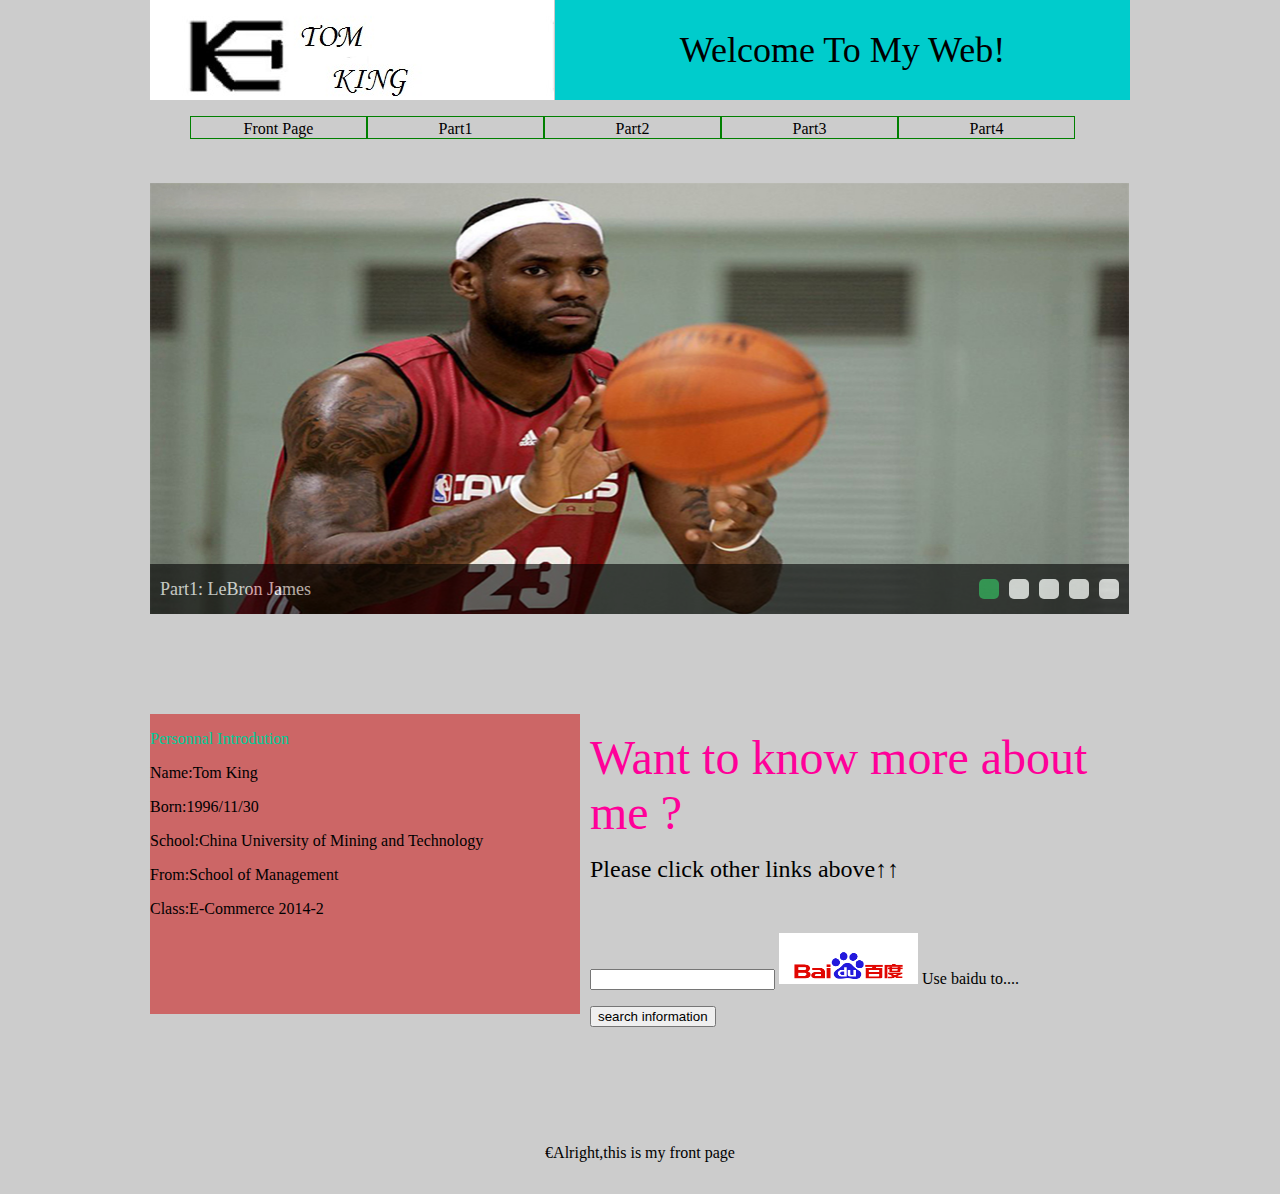
<file: index.html>
<html>
	<head>
		<title>My Web Page</title>
		<link type="text/css" rel="stylesheet" href="style1.css" />
		<style type="text/css"></style>	
		<script type="text/javascript" language="javascript">
			function search()
			{
			window.open("http://www.baidu.com/s?tn=tcha_pg&word="+document.myform.mytext.value+"")
			}
		</script>
		<link href="css/jquery.slideBox.css" rel="stylesheet" type="text/css" />
		<script src="js/jquery-1.7.1.min.js" type="text/javascript"></script>
		<script src="js/jquery.slideBox.min.js" type="text/javascript"></script>
		<script>
			jQuery(function($){
				$('#demo1').slideBox();
					});
		</script>
	</head>
		
	<body>
	<div id="header">
			  <div id="name"></div>
			<div id="banner">Welcome To My Web!</div>
			<div style="clear:both;"/>
			<div id="navbar";/>
				<ul>
					<li><a href="MY WEB.html">Front Page </a></li>
					<li><a href="web1/LeBron.html" target="_blank">Part1</a></li>
					<li><a href="web2/Jason Statham.html" target="_blank">Part2</a></li>
					<li><a href="web3/Linkin Park.html" target="_blank">Part3</a></li>
					<li><a href="web4/ccSlider/Hitman 47.html" target="_blank">Part4</a></li>
		 	  </ul>
			</div>	 
				<div style="clear:both;"/>
				<div id="demo1" class="slideBox">
                  <ul class="items">
                    <li><a href="go/to/your/url.html" title="Part1: LeBron James"><img src="img/1.jpg" width="979" height="467"></a></li>
                    <li><a href="go/to/your/url.html" title="Part2: Jason Statham"><img src="img/2.jpg" width="960" height="464"></a></li>
                    <li><a href="go/to/your/url.html" title="Part3:LinkinPark"><img src ="img/3.jpg"></a></li>
                    <li><a href="go/to/your/url.html" title="Part4: Hitman 47"><img src ="img/4.jpg"></a></li>
                    <li><a href="go/to/your/url.html" title="Keep Working Hard ,Chase Dreams !"><img src="img/5.jpg"></a></li>
                  </ul>
	  </div>
				<div id="main">
					<div id="left">
					  <p><font fa face="������" color="#00CC99">Personnal Introdution</font></p>
					<p>Name:Tom King</p>
					<p>Born:1996/11/30</p>
					<p>School:China University of Mining and Technology</p>
					<p>From:School of Management</p>
					<p>Class:E-Commerce 2014-2</p>										
				  </div>
					<div id="right">
					  <p><font face="����" size="15px" color="#FF0099">Want to know more about me ?</font></p>
					<p><font size="5px">Please click other links above<a>&uarr;&uarr;</a></font></p>
					<p>&nbsp;</p>
					<form name="myform">
					<p><input type="text" value="" name="mytext" onMouseOver="this.select();"/> 
				      <img src="baidu.png" alt="baidu" width="139" height="51"></img> Use baidu to.... </p>
					<p> 
					  <input type="button"  onClick="search()" value="search information"/ >
					 
					  </p>
					 </form>
					<div style="clear:both;"/>
				  </div>
				</div>
			<div id="foot" >
				&euro;Alright,this is my front page
			</div>
	</div>
	

</body>

</html>
</file>
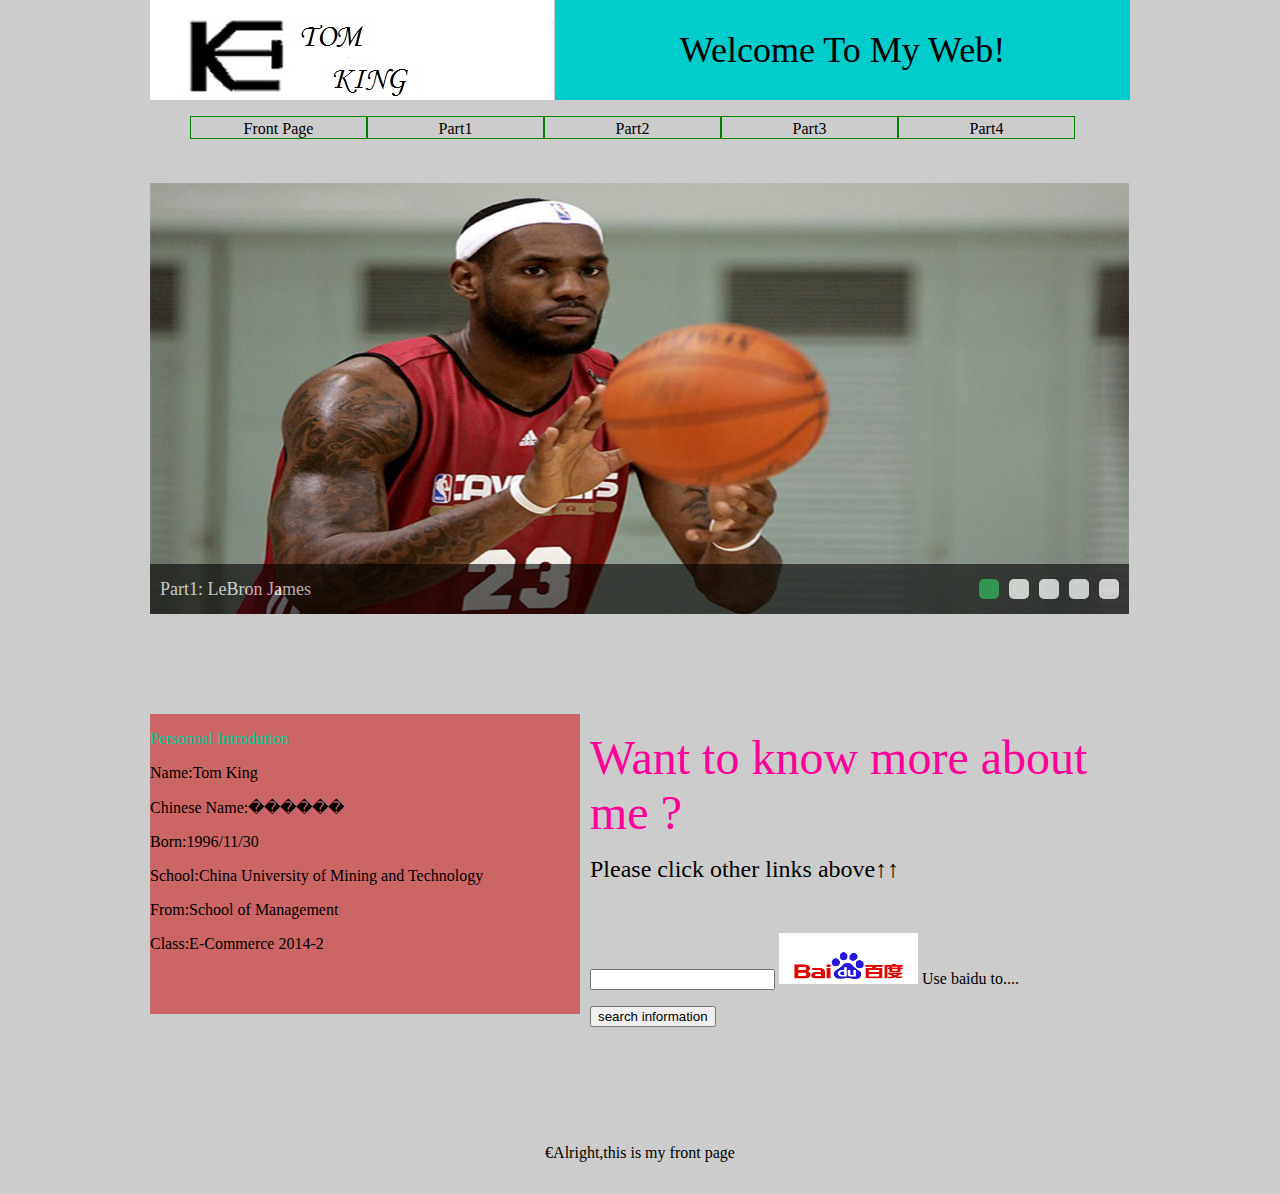
<file: MY WEB.html>
<html>
	<head>
		<title>My Web Page</title>
		<link type="text/css" rel="stylesheet" href="style1.css" />
		<style type="text/css"></style>	
		<script type="text/javascript" language="javascript">
			function search()
			{
			window.open("http://www.baidu.com/s?tn=tcha_pg&word="+document.myform.mytext.value+"")
			}
		</script>
		<link href="css/jquery.slideBox.css" rel="stylesheet" type="text/css" />
		<script src="js/jquery-1.7.1.min.js" type="text/javascript"></script>
		<script src="js/jquery.slideBox.min.js" type="text/javascript"></script>
		<script>
			jQuery(function($){
				$('#demo1').slideBox();
					});
		</script>
	</head>
		
	<body>
	<div id="header">
			  <div id="name"></div>
			<div id="banner">Welcome To My Web!</div>
			<div style="clear:both;"/>
			<div id="navbar";/>
				<ul>
					<li><a href="MY WEB.html">Front Page </a></li>
					<li><a href="web1/LeBron.html" target="_blank">Part1</a></li>
					<li><a href="web2/Jason Statham.html" target="_blank">Part2</a></li>
					<li><a href="web3/Linkin Park.html" target="_blank">Part3</a></li>
					<li><a href="web4/ccSlider/Hitman 47.html" target="_blank">Part4</a></li>
		 	  </ul>
			</div>	 
				<div style="clear:both;"/>
				<div id="demo1" class="slideBox">
                  <ul class="items">
                    <li><a href="go/to/your/url.html" title="Part1: LeBron James"><img src="img/1.jpg" width="979" height="467"></a></li>
                    <li><a href="go/to/your/url.html" title="Part2: Jason Statham"><img src="img/2.jpg" width="960" height="464"></a></li>
                    <li><a href="go/to/your/url.html" title="Part3:LinkinPark"><img src ="img/3.jpg"></a></li>
                    <li><a href="go/to/your/url.html" title="Part4: Hitman 47"><img src ="img/4.jpg"></a></li>
                    <li><a href="go/to/your/url.html" title="Keep Working Hard ,Chase Dreams !"><img src="img/5.jpg"></a></li>
                  </ul>
	  </div>
				<div id="main">
					<div id="left">
					  <p><font fa face="������" color="#00CC99">Personnal Introdution</font></p>
					<p>Name:Tom King</p>
					<p>Chinese Name:������</p>
					<p>Born:1996/11/30</p>
					<p>School:China University of Mining and Technology</p>
					<p>From:School of Management</p>
					<p>Class:E-Commerce 2014-2</p>										
				  </div>
					<div id="right">
					  <p><font face="����" size="15px" color="#FF0099">Want to know more about me ?</font></p>
					<p><font size="5px">Please click other links above<a>&uarr;&uarr;</a></font></p>
					<p>&nbsp;</p>
					<form name="myform">
					<p><input type="text" value="" name="mytext" onMouseOver="this.select();"/> 
				      <img src="baidu.png" alt="baidu" width="139" height="51"></img> Use baidu to.... </p>
					<p> 
					  <input type="button"  onClick="search()" value="search information"/ >
					 
					  </p>
					 </form>
					<div style="clear:both;"/>
				  </div>
				</div>
			<div id="foot" >
				&euro;Alright,this is my front page
			</div>
	</div>
	

</body>

</html>
</file>
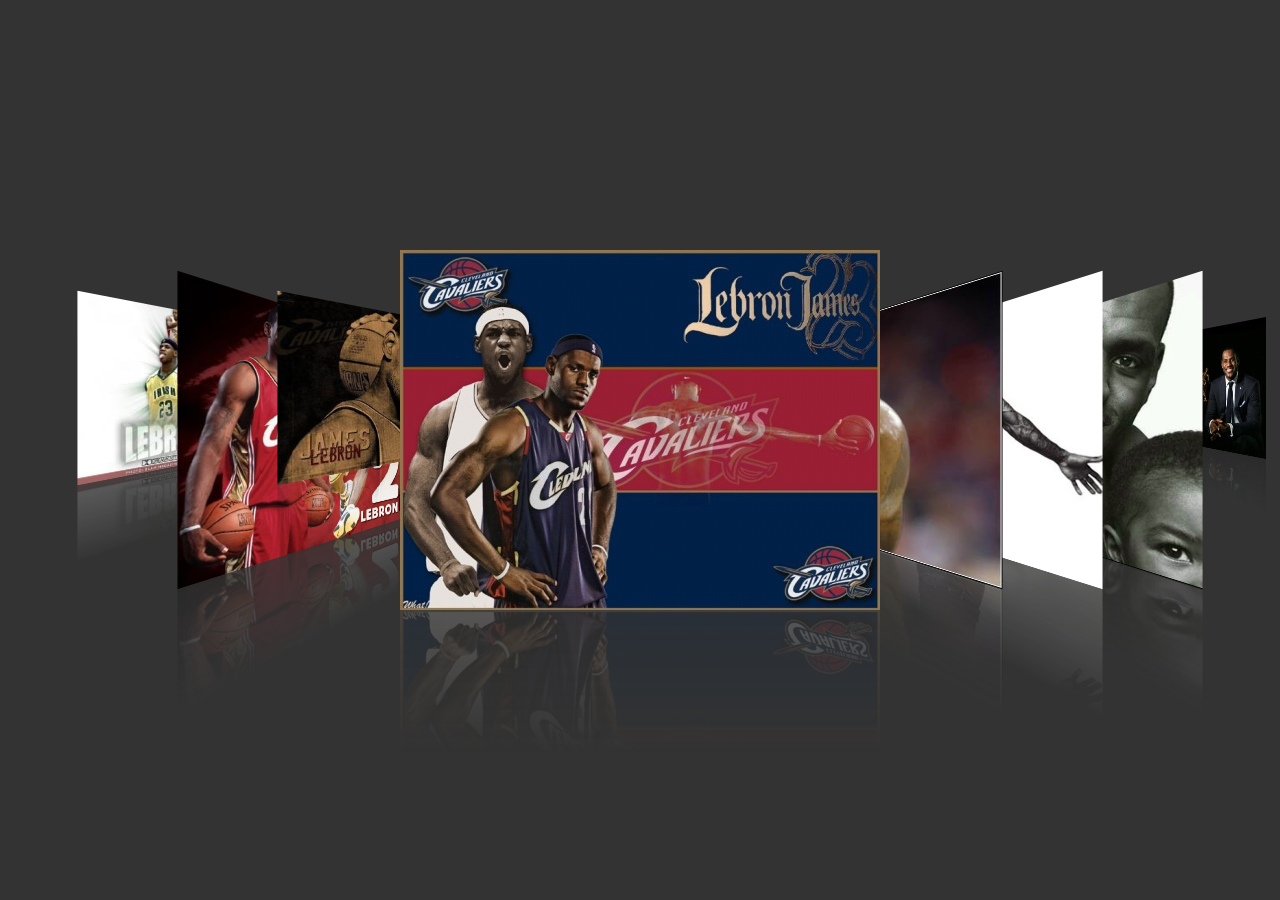
<file: web1/1.html>
<!DOCTYPE html PUBLIC "-//W3C//DTD XHTML 1.0 Transitional//EN" "http://www.w3.org/TR/xhtml1/DTD/xhtml1-transitional.dtd">
<html xmlns="http://www.w3.org/1999/xhtml">
<head>
<meta http-equiv="Content-Type" content="text/html; charset=utf-8" />
<title>coveflow</title>
<style>
li{
	list-style:none;
}
body{
	padding:0;
	margin:0;
	height:100%;
	width:100%;
	overflow:hidden;
	background:#333;
}
.coveflow{
	width:1px;
	height:1px;
	position:absolute;
	top:50%;
	left:50%;
}
.coveflow *{
	margin:0;
	padding:0;
	list-style:none;
	top:-200px; 
}
.coveflow div{
	width:480px;
	height:360px;
	position:absolute;
	-webkit-transition: -webkit-transform  300ms ease-out; 
}
.coveflow ul{
	-webkit-perspective: 480;
	-webkit-transform-style:flat;
}
.coveflow li{
	display:block;
	width:480px;
	-webkit-transition: -webkit-transform 300ms ease-out; 
	-webkit-box-reflect: below 0 -webkit-gradient(linear, 0 0, 0 100%, from(transparent), color-stop(60%, transparent), to(rgba(255,255,255,.2)));
}
.coveflow .turnLeft,.coveflow .turnRight{
	-webkit-transform: scale(.6);
	
}
.coveflow .turnLeft li{
	-webkit-transform: rotateY(40deg);
}

.coveflow .turnRight li{
	-webkit-transform: rotateY(-40deg);
}
.coveflow .flat{
	-webkit-transform: scale(1);
}
.coveflow .flat li{
	-webkit-transform: rotateY( 0deg );
}
</style>
</head>

<body>
<div id="coveflow" class="coveflow">
    <div >
        <ul>
            <li>
                <img src="pic/1.jpg" />
            </li>
        </ul>
    </div>
    <div >
        <ul>
            <li>
                <img src="pic/2.jpg" />
            </li>
        </ul>
    </div>
    <div >
        <ul>
            <li>
                <img src="pic/3.jpg" />
            </li>
        </ul>
    </div>
    <div >
        <ul>
            <li>
                <img src="pic/4.jpg" />
            </li>
        </ul>
    </div>
    <div>
        <ul>
            <li>
                <img src="pic/5.jpg" />
            </li>
        </ul>
    </div>
    <div>
        <ul>
            <li>
                <img src="pic/6.jpg" />
            </li>
        </ul>
    </div>
    <div>
        <ul>
            <li>
                <img src="pic/7.jpg" />
            </li>
        </ul>
    </div>
    <div>
        <ul>
            <li>
                <img src="pic/8.jpg" />
            </li>
        </ul>
    </div>
    <div>
        <ul>
            <li>
                <img src="pic/9.jpg" />
            </li>
        </ul>
    </div>
    
</div>
<div id="adsense" style="width:730px;margin:10px auto">
<script type="text/javascript">/*demoҳ����*/ var cpro_id = 'u956777';</script><script src="http://cpro.baidu.com/cpro/ui/c.js" type="text/javascript"></script>
</div>
			
<div id="adsense2" style="width:730px;margin:450px auto 0 auto;">
<script type="text/javascript"><!--
google_ad_client = "ca-pub-0107013120141921";
/* demoҳ������� */
google_ad_slot = "4192399144";
google_ad_width = 728;
google_ad_height = 90;
//-->
</script>
<script type="text/javascript"
src="http://pagead2.googlesyndication.com/pagead/show_ads.js">
</script>
</div>

<div style="display: none">
    <script language="javascript" type="text/javascript" src="http://js.users.51.la/4473358.js"></script>
    <script type="text/javascript">
        var _bdhmProtocol = (("https:" == document.location.protocol) ? " https://" : " http://");
        document.write(unescape("%3Cscript src='" + _bdhmProtocol + "hm.baidu.com/h.js%3Fadd0db9dee36c7a9b64141788e26de72' type='text/javascript'%3E%3C/script%3E"));

</script>

    <script type="text/javascript">

        var _gaq = _gaq || [];
        _gaq.push(['_setAccount', 'UA-21395429-1']);
        _gaq.push(['_trackPageview']);

        (function () {
            var ga = document.createElement('script'); ga.type = 'text/javascript'; ga.async = true;
            ga.src = ('https:' == document.location.protocol ? 'https://ssl' : 'http://www') + '.google-analytics.com/ga.js';
            var s = document.getElementsByTagName('script')[0]; s.parentNode.insertBefore(ga, s);
        })();

</script>
    </div>

<script src="jquery.js" ></script>
<script src="coveflow.js" ></script>
<script>
$('#coveflow').coveflow({onIndexChanged:function(index){alert(index)}});
</script>
</body>
</html>
</file>
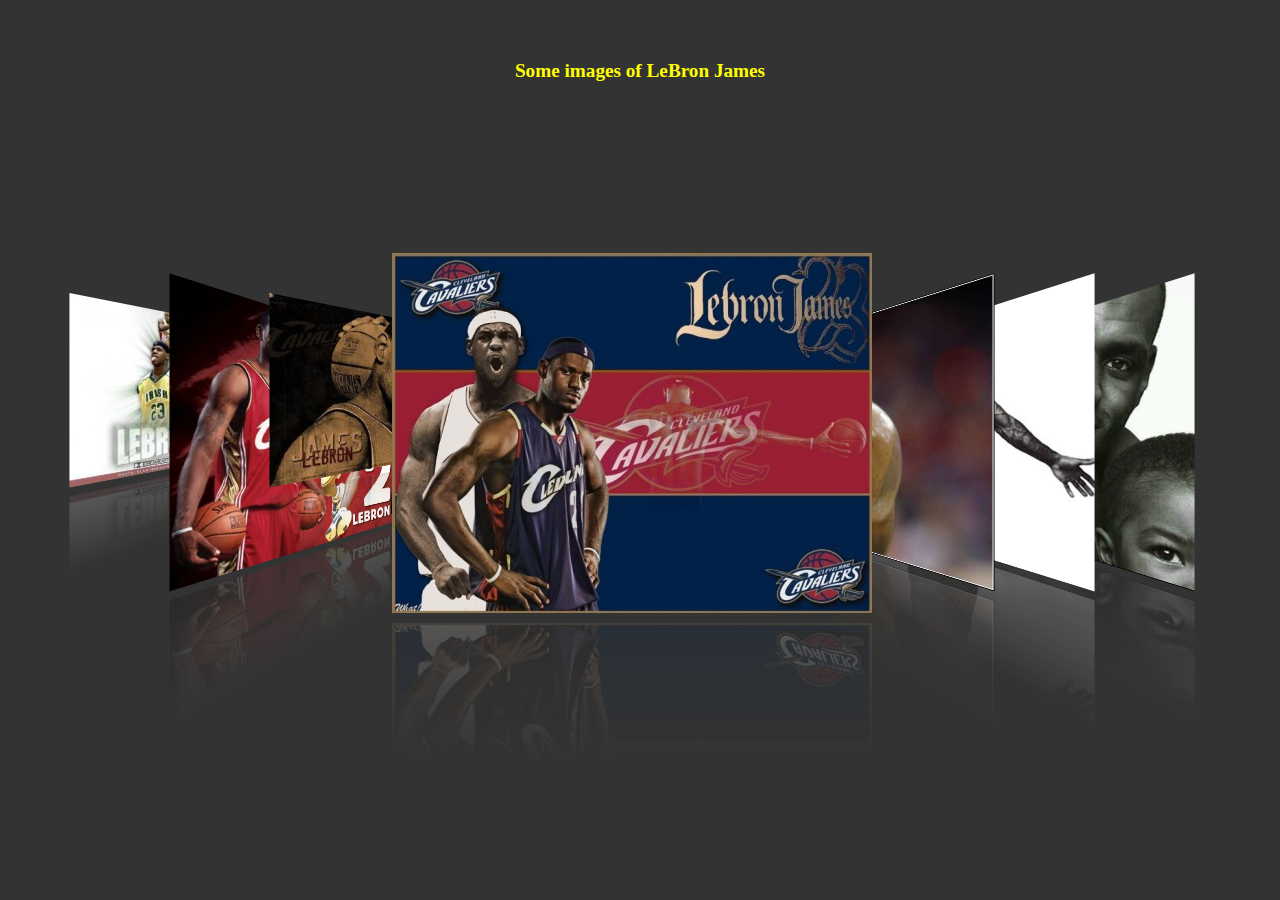
<file: web1/LeBron.html>
<!doctype html>
<html>
<head>
<meta charset="utf-8">
<title>LeBron James</title>
<style>
li{
	list-style:none;
}
body{
	padding:0;
	margin:0;
	height:100%;
	width:100%;
	overflow:hidden;
	background:#333;
}
.coveflow{
	width:1px;
	height:1px;
	position:absolute;
	top:50%;
	left:50%;
}
.coveflow *{
	margin: 0;
	padding: 0;
	list-style: none;
	top: -197px;
}
.coveflow div{
	width: 480px;
	height: 360px;
	position: absolute;
	-webkit-transition: -webkit-transform  300ms ease-out;
	left: -8px;
}
.coveflow ul{
	-webkit-perspective: 480;
	-webkit-transform-style:flat;
}
.coveflow li{
	display:block;
	width:480px;
	-webkit-transition: -webkit-transform 300ms ease-out; 
	-webkit-box-reflect: below 0 -webkit-gradient(linear, 0 0, 0 100%, from(transparent), color-stop(60%, transparent), to(rgba(255,255,255,.2)));
}
.coveflow .turnLeft,.coveflow .turnRight{
	-webkit-transform: scale(.6);
	
}
.coveflow .turnLeft li{
	-webkit-transform: rotateY(40deg);
}

.coveflow .turnRight li{
	-webkit-transform: rotateY(-40deg);
}
.coveflow .flat{
	-webkit-transform: scale(1);
}
.coveflow .flat li{
	-webkit-transform: rotateY( 0deg );
}
body,td,th {
	color: #FF0;
	font-size: larger;
}
</style>
</head>

<body>
<div id="coveflow" class="coveflow">
  <div >
        <ul>
            <li>
                <img src="pic/1.jpg" />
            </li>
        </ul>
    </div>
  <div >
        <ul>
            <li>
                <img src="pic/2.jpg" />
            </li>
        </ul>
    </div>
  <div >
        <ul>
            <li>
                <img src="pic/3.jpg" />
            </li>
        </ul>
    </div>
  <div >
        <ul>
            <li>
                <img src="pic/4.jpg" />
            </li>
        </ul>
    </div>
  <div>
        <ul>
            <li>
                <img src="pic/5.jpg" />
            </li>
        </ul>
    </div>
  <div>
        <ul>
            <li>
                <img src="pic/6.jpg" />
            </li>
        </ul>
    </div>
  <div>
        <ul>
            <li>
                <img src="pic/7.jpg" />
            </li>
        </ul>
    </div>
    <div>
      <ol>
        <ol>
          <li><img src="pic/8.jpg" />
          </li>
        </ol>
        <p>&nbsp;</p>
      </ol>
    </div>
</div>

<div style="display: none">
    <script language="javascript" type="text/javascript" src="http://js.users.51.la/4473358.js"></script>
    <script type="text/javascript">
        var _bdhmProtocol = (("https:" == document.location.protocol) ? " https://" : " http://");
        document.write(unescape("%3Cscript src='" + _bdhmProtocol + "hm.baidu.com/h.js%3Fadd0db9dee36c7a9b64141788e26de72' type='text/javascript'%3E%3C/script%3E"));

</script>

    <script type="text/javascript">

        var _gaq = _gaq || [];
        _gaq.push(['_setAccount', 'UA-21395429-1']);
        _gaq.push(['_trackPageview']);

        (function () {
            var ga = document.createElement('script'); ga.type = 'text/javascript'; ga.async = true;
            ga.src = ('https:' == document.location.protocol ? 'https://ssl' : 'http://www') + '.google-analytics.com/ga.js';
            var s = document.getElementsByTagName('script')[0]; s.parentNode.insertBefore(ga, s);
        })();

</script>
    </div>

<script src="jquery.js" ></script>
<script src="coveflow.js" ></script>
<div>
  <div align="center"> 
    <p>&nbsp;</p>
    <p><strong>Some images of LeBron James </strong>  </p>
  </div>
</div>
<ol>
  <li></li>
</ol>
<script>
$('#coveflow').coveflow({onIndexChanged:function(index){alert(index)}});
</script>
</body>
</html>
</file>
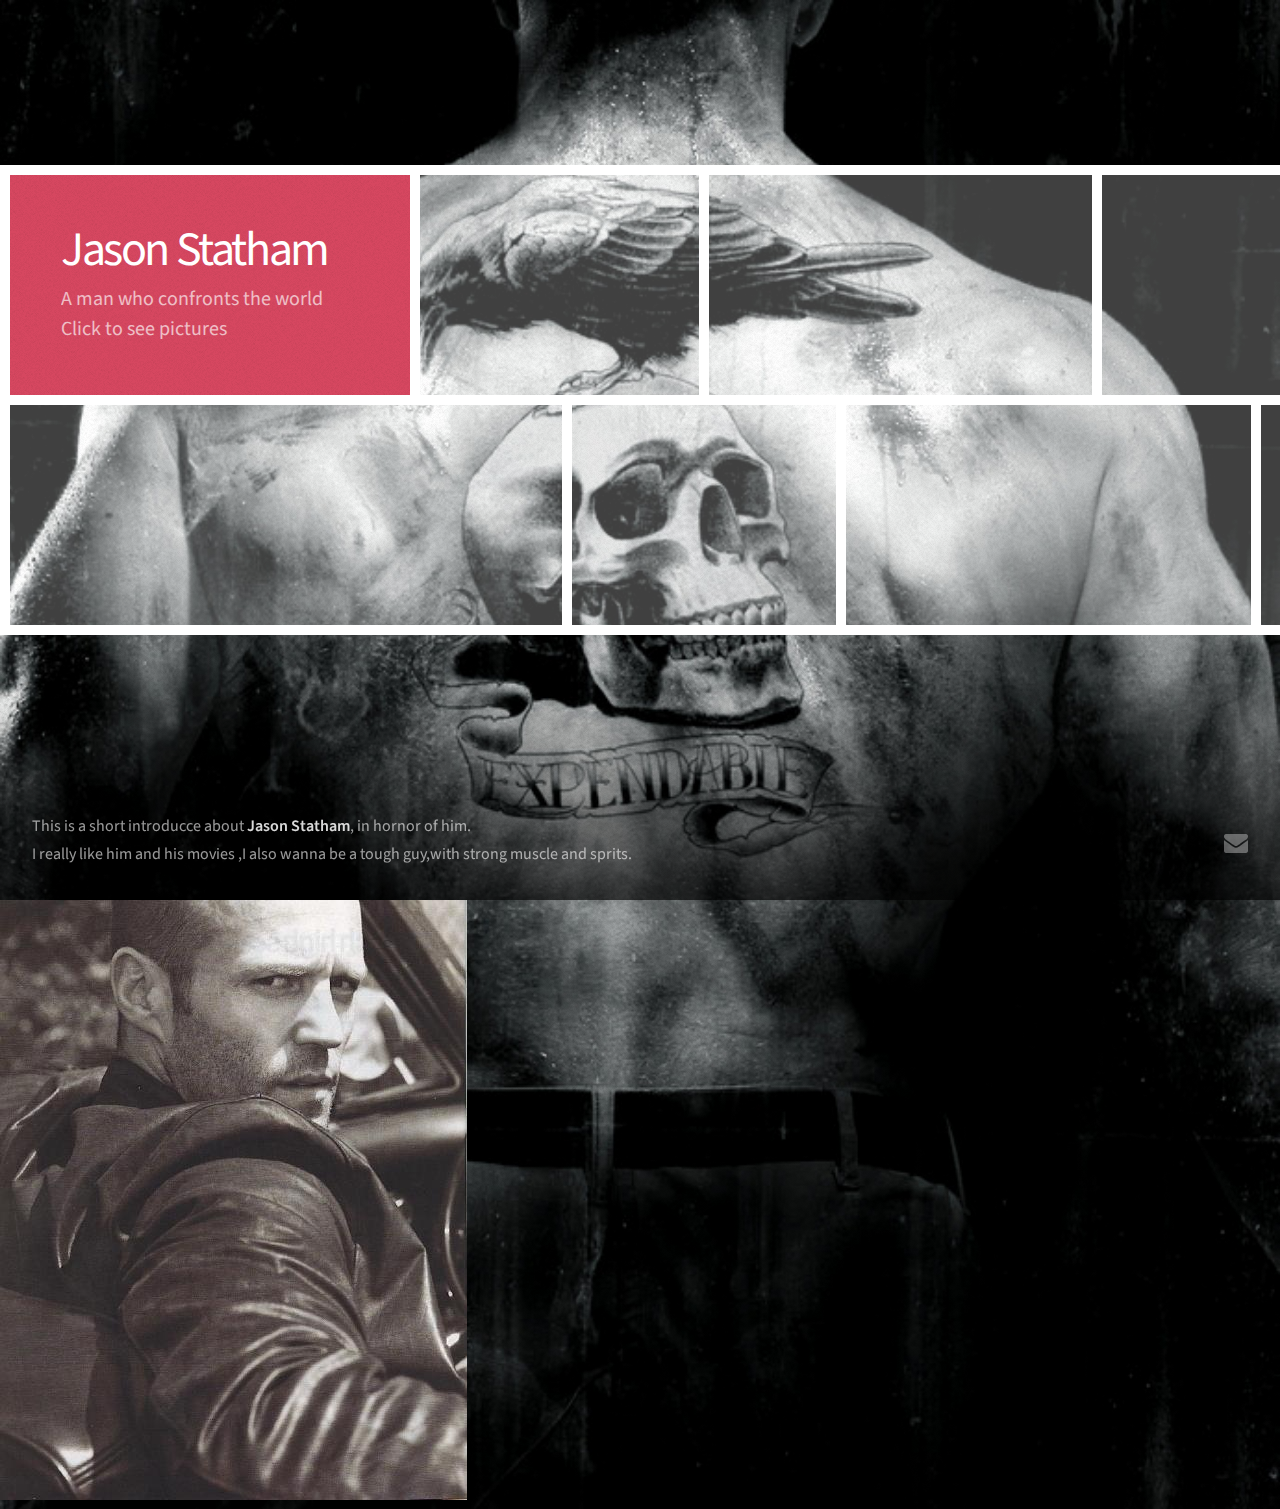
<file: web2/Jason Statham.html>
<!DOCTYPE HTML>
<html>
	<head>
		<title>Jason Statham</title>
		<meta charset="utf-8" />
		<meta name="viewport" content="width=device-width, initial-scale=1" />
		<!--[if lte IE 8]><script src="assets/js/ie/html5shiv.js"></script><![endif]-->
		<link rel="stylesheet" href="assets/css/main.css" />
		<noscript><link rel="stylesheet" href="assets/css/noscript.css" /></noscript>
		<!--[if lte IE 8]><link rel="stylesheet" href="assets/css/ie8.css" /><![endif]-->
		<!--[if lte IE 9]><link rel="stylesheet" href="assets/css/ie9.css" /><![endif]-->
	</head>
	<body>

		<div id="wrapper">

			<div id="main">
				<div id="reel">

					<!-- Header Item -->

						<div id="header" class="item" data-width="400">
							<div class="inner">
								<h1>Jason Statham</h1>
								<p>A man who confronts the world<br />
								Click to see pictures</p>
							</div>
						</div>

					<!-- Thumb Items -->

						<article class="item thumb" data-width="282">
							<h2>First, as an athlete</h2>
							<a href="images/fulls/01.jpg" class="image"><img src="images/fulls/01.jpg"alt=""></a>
						</article>

						<article class="item thumb" data-width="384">
							<h2>a little bit cute , hum ?</h2>
							<a href="images/fulls/02.jpg" class="image"><img src="images/fulls/02.jpg" alt=""></a>
						</article>

						<article class="item thumb" data-width="274">
							<h2>Strong body</h2>
							<a href="images/fulls/03.jpg" class="image"><img src="images/fulls/03.jpg" alt=""></a>
						</article>

						<article class="item thumb" data-width="282">
							<h2>Boxing!</h2>
							<a href="images/fulls/04.jpg" class="image"><img src="images/fulls/04.jpg" alt=""></a>
						</article>

						<article class="item thumb" data-width="476">
							<h2>Keep fit ! Nice figure !</h2>
							<a href="images/fulls/05.jpg" class="image"><img src="images/fulls/05.jpg" alt=""></a>
						</article>

						<article class="item thumb" data-width="232">
							<h2>Don't move , you have something to tell me.</h2>
							<a href="images/fulls/06.jpg" class="image"><img src="images/fulls/06.jpg" alt=""></a>
						</article>

						<article class="item thumb" data-width="352">
							<h2>Gentleman</h2>
							<a href="images/fulls/07.jpg" class="image"><img src="images/fulls/07.jpg" alt=""></a>
						</article>

						<article class="item thumb" data-width="348">
							<h2>《Homefront》"Broker" and his daughter </h2>
							<a href="images/fulls/08.jpg" class="image"><img src="images/fulls/08.jpg" alt=""></a>
						</article>

					<!-- Filler Thumb Items (just for demonstration purposes) -->
						<article class="item thumb" data-width="476"><h2>Finally, they are safe.</h2><a href="images/thumbs/01.jpg" class="image"><img src="images/thumbs/01.jpg" alt=""></a></article>
						<article class="item thumb" data-width="232"><h2>Haulage Motor!</h2><a href="images/thumbs/02.jpg" class="image"><img src="images/thumbs/02.jpg"alt=""></a></article>
						<article class="item thumb" data-width="352"><h2>《Transtporter 3》</h2><a href="images/thumbs/03.jpg" class="image"><img src="images/thumbs/03.jpg" alt=""></a></article>
						<article class="item thumb" data-width="348"><h2>You looked back ,I know you are my dish.</h2>
                        <a href="images/thumbs/04.jpg" class="image"><img src="images/thumbs/04.jpg" alt=""></a>
						</article>
						<article class="item thumb" data-width="282"><h2>His girl friend and him</h2><a href="images/thumbs/05.jpg" class="image"><img src="images/thumbs/05.jpg" alt=""></a></article>
						<article class="item thumb" data-width="384"><h2>You are always handsome.</h2><a href="images/thumbs/06.jpg" class="image"><img src="images/thumbs/06.jpg" alt=""></a></article>
						<article class="item thumb" data-width="274"><h2>Different and Kind.</h2><a href="images/thumbs/07.jpg" class="image"><img src="images/thumbs/07.jpg" alt=""></a></article>
						<article class="item thumb" data-width="282"><h2>Thanks for watching !</h2><a href="images/thumbs/08.jpg" class="image"><img src="images/thumbs/08.jpg" alt=""></a></article>

				</div>
			</div>

			<div id="footer">
				<div class="left">
					<p>This is  a short introducce about<strong> Jason Statham</strong>, in hornor of him.<br />
					I really like him and his movies ,I also wanna be a tough guy,with strong muscle and sprits.</p>
				</div>
				<div class="right">
					<ul class="contact">
						<li><a href="mailto:719012380@qq.com"  target="_blank" class="icon fa-envelope"><span class="label">Email</span></a></li>
					</ul>
					
				</div>
			</div>

		</div>

		<!-- Scripts -->
			<script src="assets/js/jquery.min.js"></script>
			<script src="assets/js/jquery.poptrox.min.js"></script>
			<script src="assets/js/skel.min.js"></script>
			<script src="assets/js/skel-viewport.min.js"></script>
			<script src="assets/js/util.js"></script>
			<!--[if lte IE 8]><script src="assets/js/ie/respond.min.js"></script><![endif]-->
			<a href="images/thumbs/04.jpg" class="image"><img src="images/thumbs/04.jpg" alt=""></a>
			<script src="assets/js/main.js"></script>

	</body>
</html>
</file>
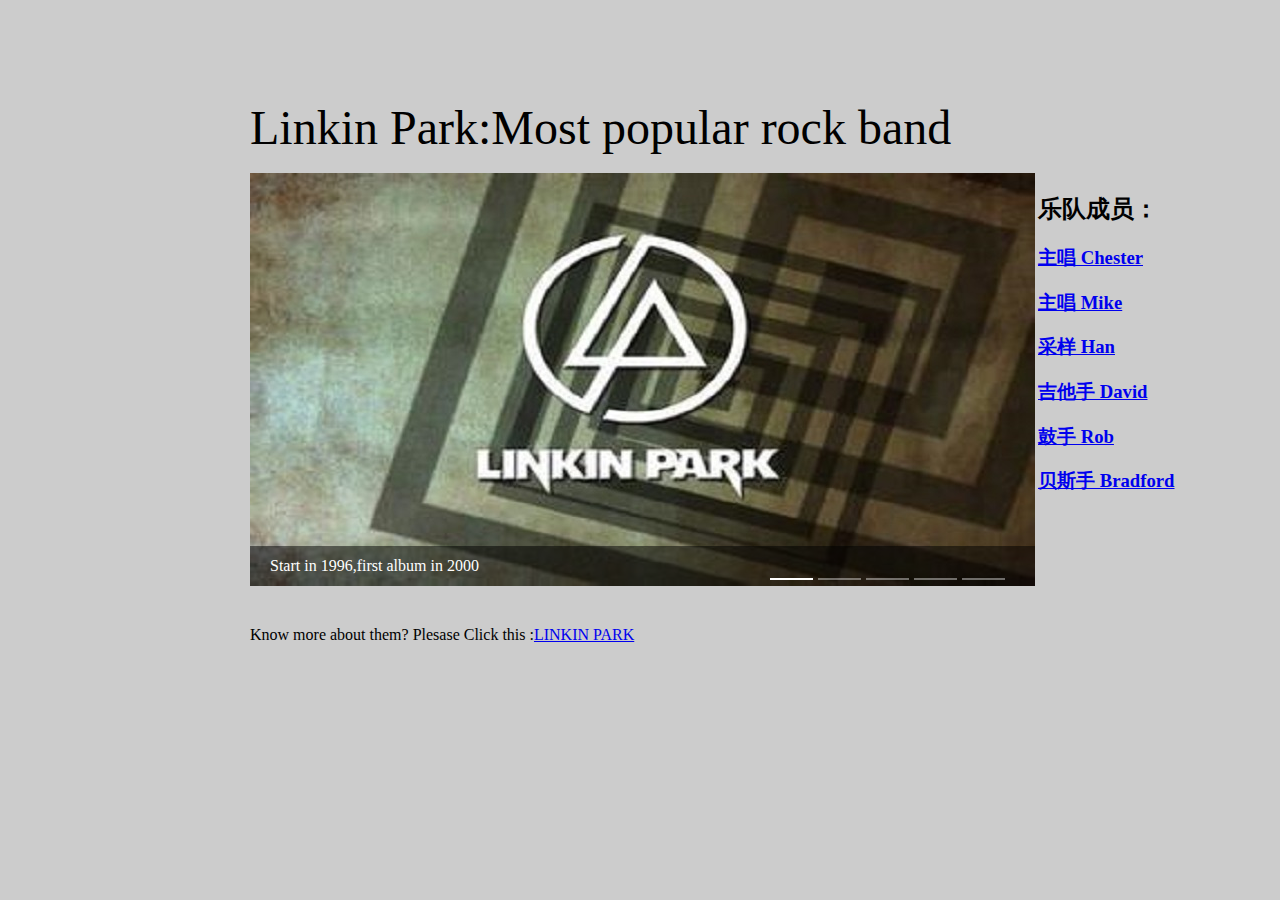
<file: web3/Linkin Park.html>
<!doctype html>
<html>
<head>
<meta http-equiv="Content-Type" content="text/html; charset=utf-8" />
<meta http-equiv="X-UA-Compatible" content="IE=edge,chrome=1" />
<!-- <link href="images/favicon.ico" rel="shortcut icon" type="image/x-icon"> -->
<meta name="description" content="" />
<meta name="keywords" content="" />
<script type="text/javascript" src="jquery-1.4.2.min.js"></script>
<title>Linkin Park</title>
<style>
	body{padding:100px; margin:0px; background-color:#CCC; margin-left:150px; bottom:50px;}
	ul,span,li,p{padding:0px;margin:0px; }
    .wrapper{
        float:left;
        width:788px;
        height:413px;
    }
    /* focus */
    #focus{width:785px;height:413px;overflow:hidden;position:relative;}
    #focus ul{height:413px;position:absolute;}
    #focus ul li{float:left;width:785px;height:413px;overflow:hidden;position:relative;background:#000;}
    #focus ul li div{position:absolute;overflow:hidden;}
    #focus .btnBg{position:absolute;width:785px;height:40px;left:0;bottom:0;background:#000;}
    #focus .title{position:absolute;width:545px;height:40px;left:0;bottom:0;text-align:left;line-height: 40px;padding-left: 20px;color:#fff; cursor:pointer;}
    #focus .btn{position:absolute;width:240px;height:10px;right:30px;bottom:10px;text-align:right;}
    #focus .btn span{display:inline-block;_display:inline;_zoom:1;width:43px;height:2px;_font-size:0;margin-left:5px;cursor:pointer;background:#fff;}
    #focus .btn span.on{background:#fff;}
    
    #focus .pre{left:0;}
    #focus .next{right:0;background-position:right top;}
    
    .catlog{
        float:right;width:335px;height:413px;
    }
    .catlog-item1,.catlog-item2,.catlog-item5,.catlog-item6{
        float:left;width:167px;height:137px;
    }
    .catlog-item1 a,.catlog-item2 a,.catlog-item5 a,.catlog-item6 a{
        display: block;width:167px;height:137px;
        text-align: center;
        line-height: 137px;
    }
    .catlog-item3,.catlog-item4{
        float:left;width:167px;height:139px;
    }
    .catlog-item3 a, .catlog-item4 a{
        display: block;width:167px;height:139px;
        text-align: center;
        line-height: 139px;
    }
    .catlog-item1 a,.catlog-item5 a{
        background: #007ef3;
    }
    .catlog-item1 a:hover,.catlog-item5 a:hover{
        background: #;
    }
    .catlog-item2 a,.catlog-item6 a{
        background: #73d842;
    }
    .catlog-item2 a:hover,.catlog-item6 a:hover{
        background: #3fe967;
    }
    .catlog-item3 a{
        background: #3fe967;
    }
    .catlog-item3 a:hover{
        background: #73d842;
    }
    .catlog-item4 a{
        background: #00a6f2;
    }
    .catlog-item4 a:hover{
        background: #007ef3;
    }
    .font26Bai a{
        font-family: "微软雅黑";
        font-size: 24px;
        color:#fff;
        font-weight: bold;
        text-decoration: none;
    }
</style>
<script type="text/javascript">
$(function() {
    var sWidth = $("#focus").width(); //获取焦点图的宽度（显示面积）
    var len = $("#focus ul li").length; //获取焦点图个数
    var index = 0;
    var picTimer;
    
    //以下代码添加数字按钮和按钮后的半透明条，还有上一页、下一页两个按钮
    var btn = "<div class='btnBg'></div><div class='title'></div><div class='btn'>";

    for(var i=0; i < len; i++) {
        btn += "<span></span>";
    }
    btn += "</div><div class='preNext pre'></div><div class='preNext next'></div>";
    $("#focus").append(btn);
    $("#focus .btnBg").css("opacity",0.5);

    //为小按钮添加鼠标滑入事件，以显示相应的内容
    $("#focus .btn span").css("opacity",0.4).mouseover(function() {
        index = $("#focus .btn span").index(this);
        showPics(index);
    }).eq(0).trigger("mouseover");

    //上一页、下一页按钮透明度处理
    $("#focus .preNext").css("opacity",0.2).hover(function() {
        $(this).stop(true,false).animate({"opacity":"0.5"},300);
    },function() {
        $(this).stop(true,false).animate({"opacity":"0.2"},300);
    });

    //上一页按钮
    $("#focus .pre").click(function() {
        index -= 1;
        if(index == -1) {index = len - 1;}
        showPics(index);
    });

    //下一页按钮
    $("#focus .next").click(function() {
        index += 1;
        if(index == len) {index = 0;}
        showPics(index);
    });

    //本例为左右滚动，即所有li元素都是在同一排向左浮动，所以这里需要计算出外围ul元素的宽度
    $("#focus ul").css("width",sWidth * (len));
    
    //鼠标滑上焦点图时停止自动播放，滑出时开始自动播放
    $("#focus").hover(function() {
        clearInterval(picTimer);
    },function() {
        picTimer = setInterval(function() {
            showPics(index);
            index++;
            if(index == len) {index = 0;}
        },4000); //此4000代表自动播放的间隔，单位：毫秒
    }).trigger("mouseleave");
    
    //显示图片函数，根据接收的index值显示相应的内容
    function showPics(index) { //普通切换
        var nowLeft = -index*sWidth; //根据index值计算ul元素的left值
        //$("#focus ul").stop(true,false).animate({"left":nowLeft},300); //通过animate()调整ul元素滚动到计算出的position
        $("#focus ul").stop(true,false).animate({"left":nowLeft},300);
        $("#focus .title").text($("#focus ul li").eq(index).contents("a").contents("img").attr("alt"));
        $("#focus .btn span").stop(true,false).animate({"opacity":"0.4"},300).eq(index).stop(true,false).animate({"opacity":"1"},300); //为当前的按钮切换到选中的效果
    }
});

</script>
</head>

<body>
<div style="text-align: left";>
<p><font size="+6";>Linkin Park:Most popular rock band</font></p>
<p>&nbsp;</p>
</div>
<!--图片切换位置-->
<div>
  <div class="wrapper">
    <div>
      <div id="focus">
        <ul>
          <li>
            <a href="#"><img src="1.jpg" alt="Start in 1996,first album in 2000" /></a>
          </li>
          <li>
            <a href="#"><img src="2.jpg" alt="from California,U.S.A,  six members" /></a>
          </li>
          <li>
            <a href="#"><img src="3.jpg" alt="Chester,Han,Mike,Rob,Bradford,David" /></a>
          </li>
          <li>
            <a href="#"><img src="4.jpg" alt="  CC:    Chester Bennington" /></a>
          </li>
          <li>
            <a href="#"><img src="5.jpg" alt="Unbelievable Rock Band" /></a>
          </li>
        </ul>
      </div>
    </div>
    
  </div>
  <div></div>
</div>
<h2> 乐队成员：</h2>
<h3><a href="http://baike.baidu.com/item/查斯特·贝宁顿/1649695" target="_blank">主唱&nbsp;Chester</a></h3>
<h3><a href="http://baike.baidu.com/view/2901573.htm" target="_blank">主唱&nbsp;Mike</a></h3>
<h3><a href="http://baike.baidu.com/view/4028746.htm" target="_blank">采样&nbsp;Han</a></h3>
<h3><a href="http://baike.baidu.com/view/6601562.htm" target="_blank">吉他手&nbsp;David</a></h3>
<h3><a href="http://baike.baidu.com/view/5482648.htm" target="_blank">鼓手&nbsp;Rob</a></h3>
<h3><a href="http://baike.baidu.com/view/6280207.htm" target="_blank">贝斯手&nbsp;Bradford</a></h3>
<h3>&nbsp;</h3>
<p>&nbsp;</p>
<p>&nbsp;</p>
<p>&nbsp;</p>
<p>&nbsp;</p>
<p>Know more about them? Plesase Click this :<a href="http://baike.baidu.com/link?url=VLGVLasGKDdVQ-6EFwlp0e_NrcexGUcOnlH5jWBfZT_eYCQWxAZ9JxJTG3i6X5OFJpCpq9Pb2ejB8cjj76ZgdFPdpKyxPYZ9COXXpu7zYsG" target="_blank">LINKIN PARK</a></p>

<!--右侧栏目布局-->

</body>
</html>
</file>
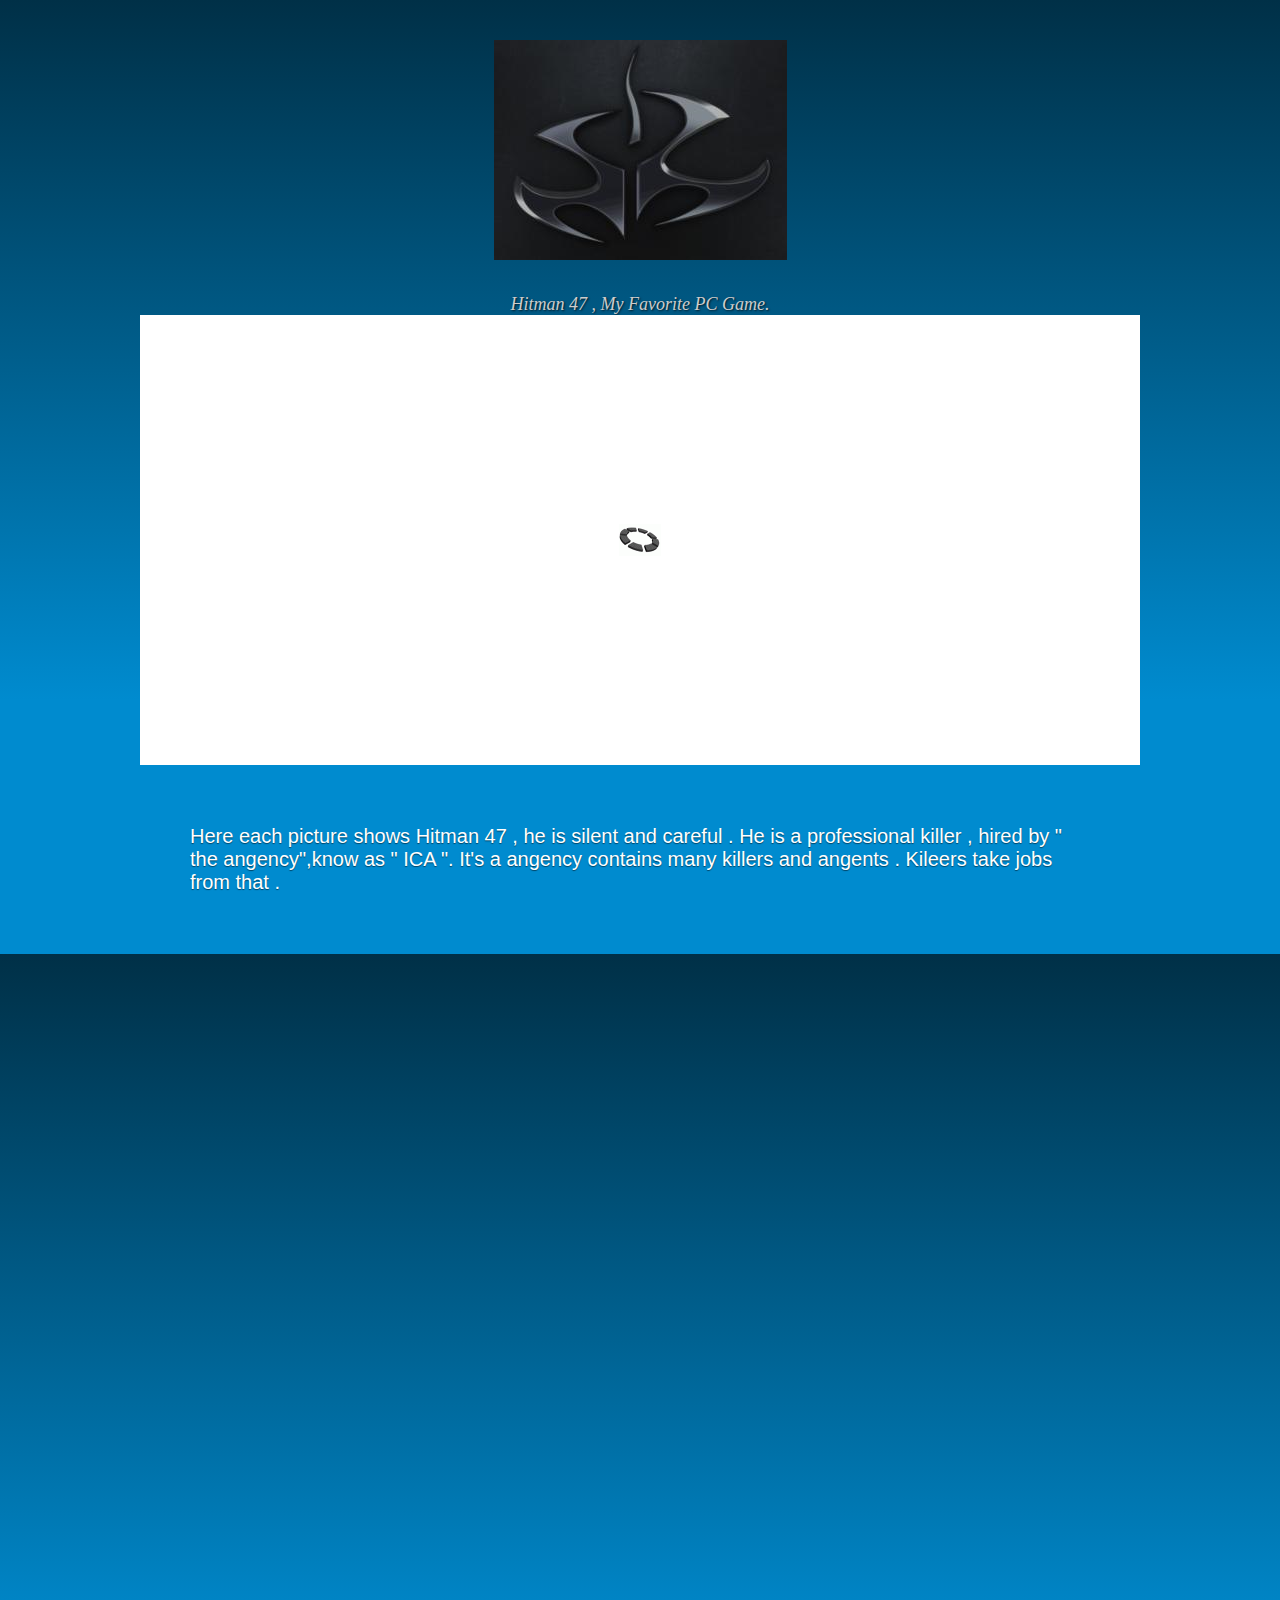
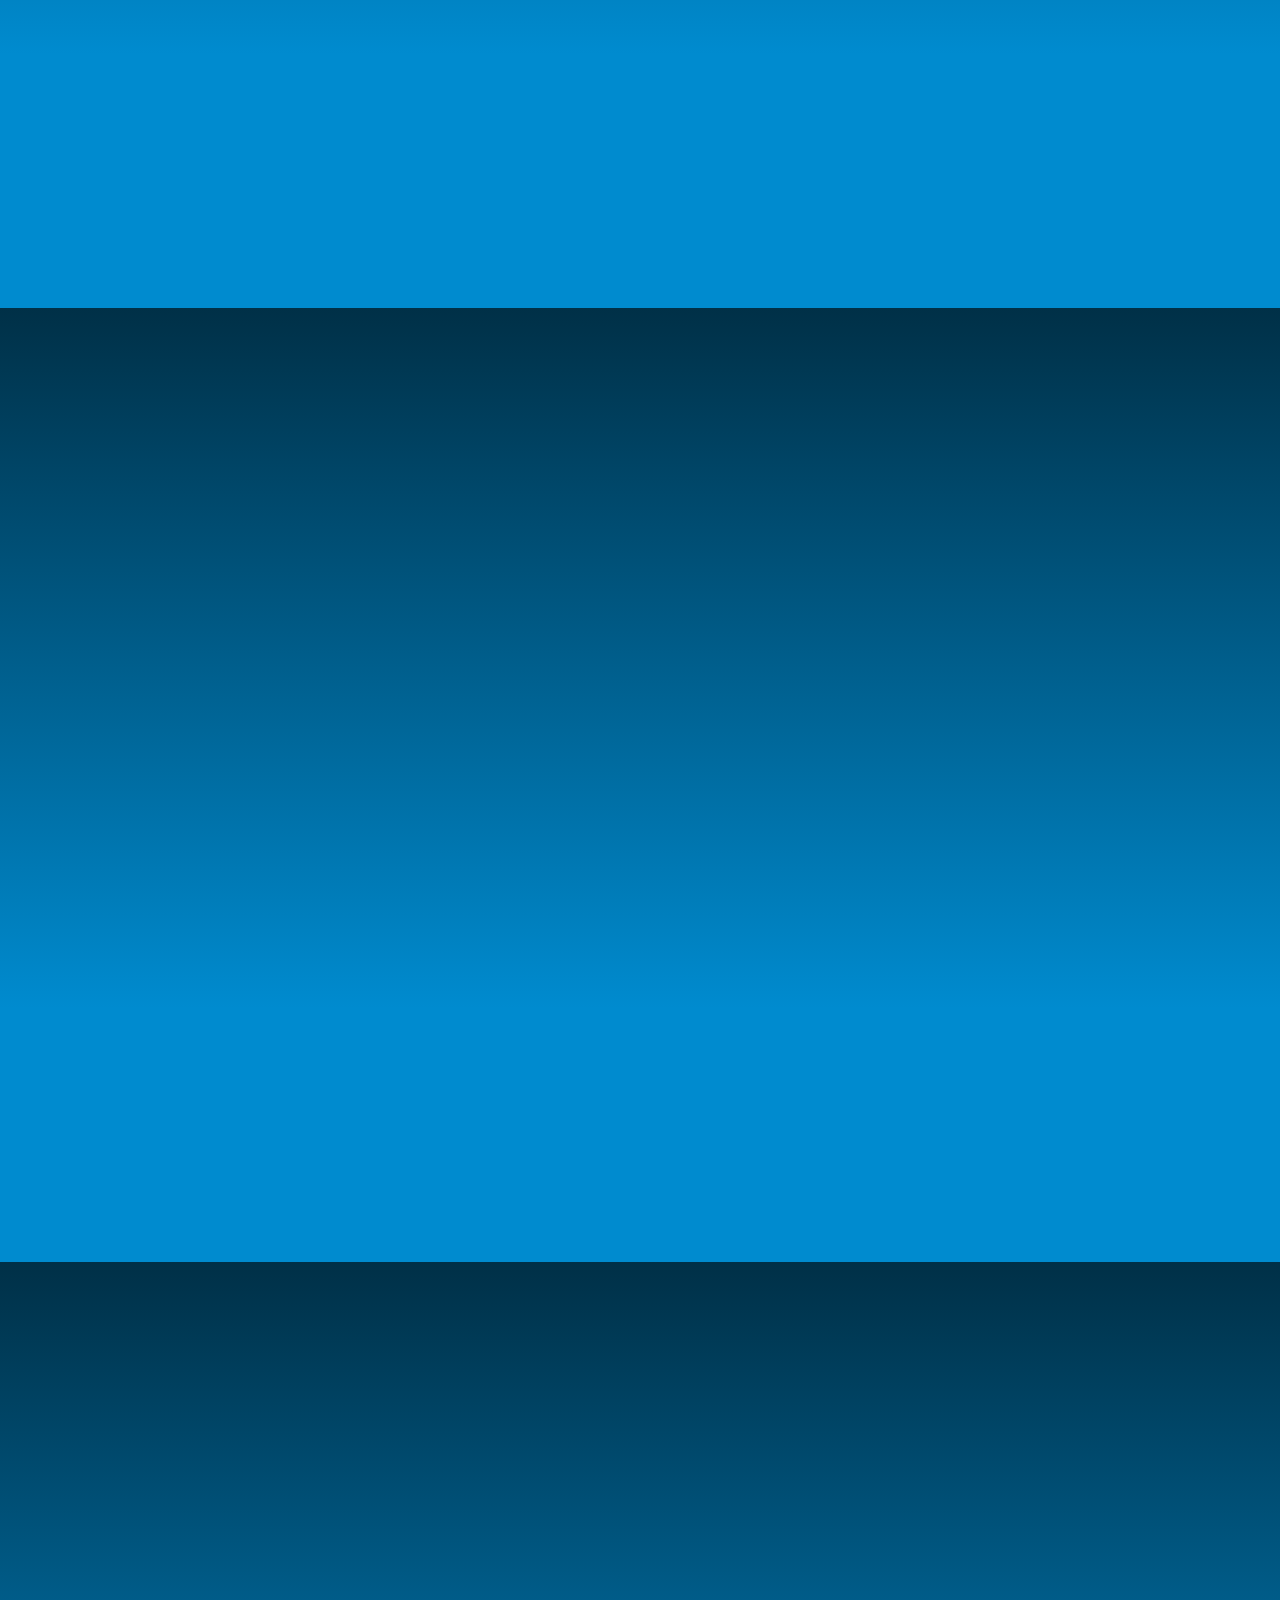
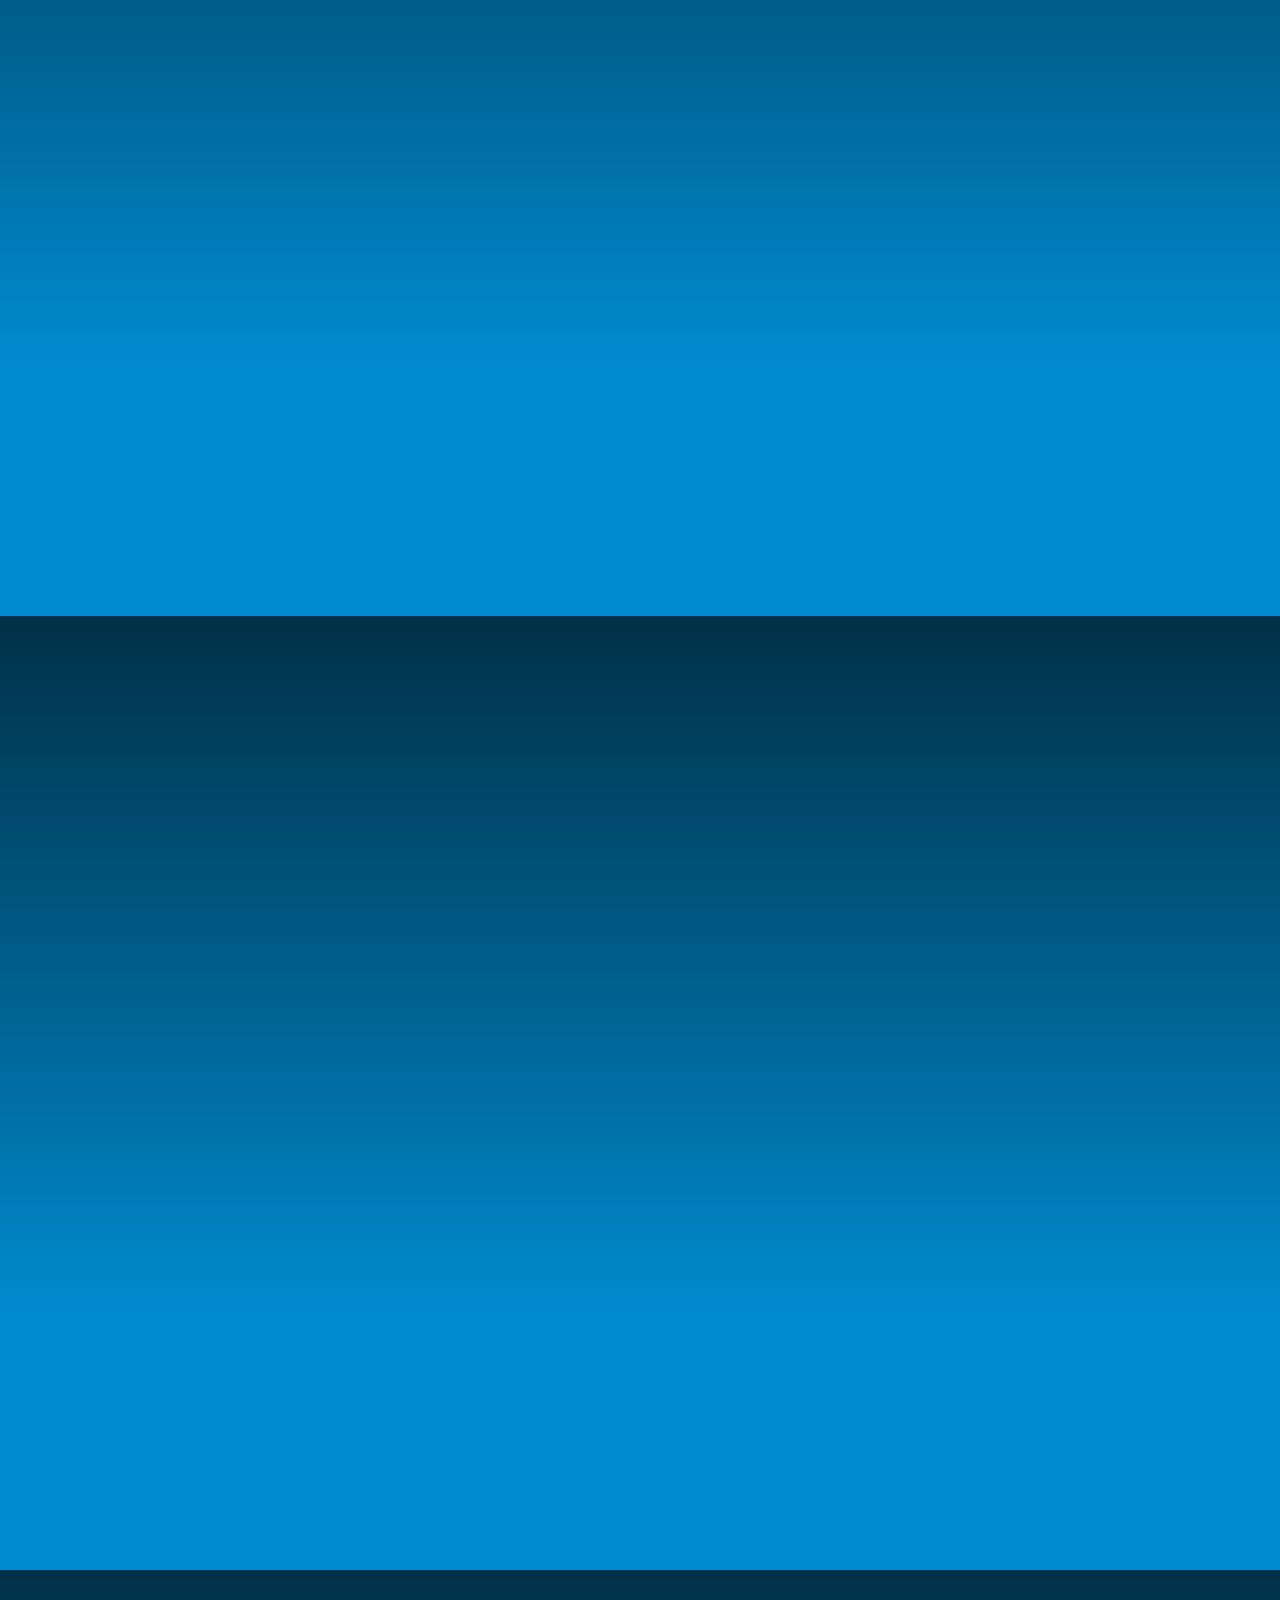
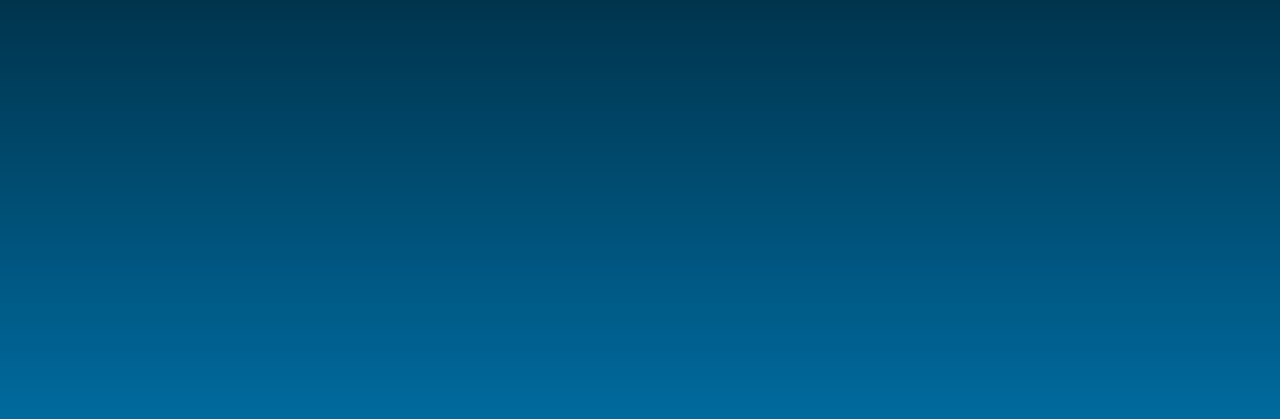
<file: web4/ccSlider/Hitman 47.html>
﻿<!DOCTYPE HTML>
<html lang="en-US">
<head>
	<meta charset="UTF-8">
	<title>Hitman 47</title>

	<meta name="viewport" content="width=device-width, initial-scale=1.0">

	<link rel="stylesheet" href="css/reset.css" />
	<link rel="stylesheet" href="css/ccslider.css" />
	<link rel="stylesheet" href="css/style.css" />

	<style type="text/css">
		body {
			width: 100%;
			max-width: 1000px;
		}

		#slider {
			width: 1000px;
			height: 450px;
		}

		#slider .control-links {
			margin-top: -15px;
		}

		#demo-description {
			max-width: 900px;
			width: 90%;
			margin: 60px auto;
			color: #fff;
			font: 20px 'PT Sans', 'Helvetica Neue', Helvetica, Arial, sans-serif;
			text-shadow: 0 1px 1px rgba(0, 0, 0, 0.5);
		}
	</style>

	<!--[if lt IE 8]>
		<script src="https://ie7-js.googlecode.com/svn/version/2.1(beta4)/IE9.js"></script>
	<![endif]-->

	<!--[if lt IE 9]>
		<style type="text/css">
			.slider-caption {
				background: transparent;
				-ms-filter: "progid:DXImageTransform.Microsoft.gradient(startColorstr=#B2FFFFFF,endColorstr=#B2FFFFFF)"; /* IE8 */
				filter: progid:DXImageTransform.Microsoft.gradient(startColorstr=#B2FFFFFF,endColorstr=#B2FFFFFF);   /* IE6 & 7 */
				zoom: 1;
			}
		</style>

		<script src="https://html5shiv.googlecode.com/svn/trunk/html5.js"></script>
	<![endif]-->


</head>
<body>


	<header>
		<hgroup>
			<h1 id="title"><img src="images/title.png" alt="ccslider" /></h1>
			<h2 id="subtitle">Hitman 47 , My Favorite PC Game.</h2>
		</hgroup>

		
	</header>

	<div id="slider">
		<img src="gallery/demo1/assassins1.jpg" alt="This is an example of a simple caption" data-caption-position="bottom" data-transition='{"effect": "cubeUp", "slices": 9, "animSpeed": 1200, "delay": 100, "delayDir": "fromCentre", "easing": "easeInOutBack", "depthOffset": 300, "sliceGap": 30}' />
		<img src="gallery/demo1/deus-ex1.jpg" alt="" data-captionelem="#caption" data-caption-position="top" data-transition='{"effect": "cubeRight", "slices": 5, "delay": 200}' />
		<img src="gallery/demo1/batman.jpg" alt="Images can also serve as links. To see this in effect click on this slide image" data-caption-position="left" data-href="https://google.com" data-transition='{"effect": "cubeDown", "slices": 15, "animSpeed": 3000, "delay": 30, "easing": "easeInOutElastic", "depthOffset": 200, "sliceGap": 20}' />
		<img src="gallery/demo1/prince.jpg" alt="" data-transition='{"effect": "cubeLeft", "slices": 5, "delay": 200, "delayDir": "toCentre"}' />
		<img src="gallery/demo1/assassins2.jpg" alt="" data-transition='{"effect": "cubeUp", "slices": 5, "animSpeed": 1300, "delay": 100, "easing": "easeInOutCubic", "depthOffset": 500, "sliceGap": 50}' />
		<img src="gallery/demo1/deus-ex2.jpg" alt="" data-transition='{"effect": "cubeRight", "slices": 5, "delay": 200, "delayDir": "last-first"}' />
	</div>

	<div id="caption" class="cc-caption">This is the fifth game 《Hitman 5 : Absolution》</div>

	<p id="demo-description">
		Here each picture shows Hitman 47 , he is silent and careful . He is a professional killer , hired by " the angency",know as " ICA ". It's a angency contains many killers and angents . Kileers take jobs from that .  
	</p>


	<script src="http://libs.baidu.com/jquery/1.9.1/jquery.min.js"></script>
	<script src="js/jquery-migrate-1.1.1.min.js"></script>
	<script src="js/jquery.ccslider-3.0.2.min.js"></script>
	<script>
		$(function(){
			$('#demo-nav').find('a').tooltip({effect: 'slide'});
		});

		$(window).load(function(){
			$('#slider').ccslider({
				_3dOptions: {
					imageWidth: 900,
					imageHeight: 350
				}
			});
		});
	</script>
</body>
</html>
</file>
<file: style1.css>
body { margin: 0; background-color:#CCCCCC;)}
#header { width: 980px; margin: 0 auto; }
#name { width: 404px; height: 100px; float: left; background-image:url(Tom.jpg); text-indent: 10px; }
#banner { width: 575px; height: 100px; float: right; line-height:100px; font-size: 36px; text-align: center; background-color: #00CCCC; border:none;}
#navber{
	width:980px;
	list-style:none;
	height:400px;
	text-align:center;
}
#navbar ul{height :115px; margin-left:0px; float:left; list-style-type: none;}
#navbar li { width: 175px; float:left; border: solid 1px green; text-align:center; height: 21px; line-height: 24px; text-decoration:none;}
#navbar li a { text-decoration:none; color: #000; }
#left{float:left; width:430px; height:300px; border:none; top:20cm; background-color:#C66}
#right{float:right; width:540px; height:400px; border:none; top:20cm;}
#foot{
	float:left;height:50px;
	width: 980px; text-align:center; margin-top:30px;
}
</file>
<file: web2/assets/css/noscript.css>
/* Reel */

	#reel {
		opacity: 1;
	}
</file>
<file: web2/assets/css/ie8.css>
/*
	Parallelism by HTML5 UP
	html5up.net | @n33co
	Free for personal and commercial use under the CCA 3.0 license (html5up.net/license)
*/

/* Basic */

	body {
		background-image: url("../../images/bg.jpg");
		background-size: cover;
		-ms-behavior: url("assets/js/ie/backgroundsize.min.htc");
	}
</file>
<file: web2/assets/css/ie9.css>
/*
	Parallelism by HTML5 UP
	html5up.net | @n33co
	Free for personal and commercial use under the CCA 3.0 license (html5up.net/license)
*/

/* Basic */

	body {
		background-image: url("../../images/bg.jpg");
		background-size: cover;
	}
</file>
<file: web4/ccSlider/css/style.css>
/* html {	
	min-height: 100%;
	background-color: #d6e4f3;
  background-image: -moz-linear-gradient(top, #d6e4f3, #6c9ed5); 
  background-image: -webkit-gradient(linear,left top,left bottom,color-stop(0, #d6e4f3),color-stop(1, #6c9ed5)); 
  background-image: linear-gradient(top, #d6e4f3, #6c9ed5);
            filter: progid:DXImageTransform.Microsoft.gradient(startColorStr='#d6e4f3', EndColorStr='#6c9ed5'); 
} */

html {
	min-height: 100%;
	background-color:#666;
	background-image: -webkit-gradient(linear, left top, left bottom, color-stop(0, #003047), color-stop(700px, #008bcf)); /* Saf4+, Chrome */
	background-image: -webkit-linear-gradient(top, #003047 0, #008bcf 700px); /* Chrome 10+, Saf5.1+, iOS 5+ */
	background-image:    -moz-linear-gradient(top, #003047 0, #008bcf 700px); /* FF3.6 */
	background-image:     -ms-linear-gradient(top, #003047 0, #008bcf 700px); /* IE10 */
	background-image:      -o-linear-gradient(top, #003047 0, #008bcf 700px); /* Opera 11.10+ */
	background-image:         linear-gradient(top, #003047 0, #008bcf 700px);
}

body {
	width: 1000px;
	margin: 0 auto;
	font: bold 16px 'PT Sans', Helvetica, Arial, sans-serif;
	color: #034699;
}

header, hgroup, article, section, aside {
	display: block;
}

#title {
	font: 60px Helvetica, Arial, sans-serif;
	color: #eee;
	text-align: center;
	text-shadow: 1px 1px 5px rgba(0, 0, 0, 0.7);
	margin: 40px 0 20px 0;
}

#subtitle {
	font: italic 18px Georgia, serif;
	color: #ccc;
	text-align: center;
	text-shadow: 1px 1px 2px rgba(0, 0, 0, 0.7);
}

#demo-nav {
	text-align: center;
	margin-top: 40px;
}

#demo-nav li {
	display: inline-block;
	width: 80px;
	height: 25px;
	margin-right: 5px;
	font: bold 12px/25px 'Helvetica Neue', Helvetica, Arial, sans-serif;
	color: #444;
	text-shadow: 0 1px 0 rgba(255, 255, 255, 0.5);
	text-align: center;
	cursor: pointer;
	background-color: #c9c9c9;
	background-image: -webkit-gradient(linear, left top, left bottom, from(#ededed), to(#888888)); /* Saf4+, Chrome */
	background-image: -webkit-linear-gradient(top, #ededed, #888888); /* Chrome 10+, Saf5.1+ */
	background-image:    -moz-linear-gradient(top, #ededed, #888888); /* FF3.6 */
	background-image:     -ms-linear-gradient(top, #ededed, #888888); /* IE10 */
	background-image:      -o-linear-gradient(top, #ededed, #888888); /* Opera 11.10+ */
	background-image:         linear-gradient(top, #ededed, #888888);
	-pie-background:          linear-gradient(top, #ededed, #888888);
	-moz-border-radius:    15px;
	-webkit-border-radius: 15px;
	border-radius:         15px;
	-moz-box-shadow:    0 1px 2px rgba(0, 0, 0, 0.9), inset 0 1px 1px rgba(255, 255, 255, 0.7);
	-webkit-box-shadow: 0 1px 2px rgba(0, 0, 0, 0.9), inset 0 1px 1px rgba(255, 255, 255, 0.7);
	box-shadow:         0 1px 2px rgba(0, 0, 0, 0.9), inset 0 1px 1px rgba(255, 255, 255, 0.7);
	behavior: url(PIE.htc);
}

#demo-nav li:active, #demo-nav li.active {
	background-image: -webkit-gradient(linear, left top, left bottom, from(#888888), to(#ededed)); /* Saf4+, Chrome */
	background-image: -webkit-linear-gradient(top, #888888, #ededed); /* Chrome 10+, Saf5.1+ */
	background-image:    -moz-linear-gradient(top, #888888, #ededed); /* FF3.6 */
	background-image:     -ms-linear-gradient(top, #888888, #ededed); /* IE10 */
	background-image:      -o-linear-gradient(top, #888888, #ededed); /* Opera 11.10+ */
	background-image:         linear-gradient(top, #888888, #ededed);
	-pie-background:          linear-gradient(top, #888888, #ededed);
}

#demo-nav a {
	color: #444;
	text-decoration: none;
}

.tooltip {
	width: 169px;
	height: 82px;
	padding: 20px;
	color: #444;
	font: 12px 'Helvetica Neue', Helvetica, Arial, sans-serif;
	background: url(../images/white_arrow.png) no-repeat;
}

#slider {		
	position: relative;
	background: #fff url(../images/loading.gif) center center no-repeat;
	z-index: 10;
}

.slider3d {
	width: 700px;
	height: 400px;
	margin: 60px auto 40px auto;
}

.slider2d {
	width: 600px;
	height: 300px;	
}

#slider2d-frame {
	width: 600px;
	height: 300px;	
	padding: 16px 76px 26px 76px;
	margin: 60px auto 40px auto;	
	position: relative;
	top: -20px;
	z-index: 10;
	background: url(../images/2dslider-frame.png) no-repeat;
}

#slider.fallback {
	margin: 60px auto 82px auto;
	top: -20px;
}

#slider img {
	visibility: hidden;
}

a.slider-nav {	
	width: 35px;
	height: 34px;
	top: 50%;
	margin-top: -17px;		
}

.slider-nav.prev {
	background: url(../images/left-arrow.png) no-repeat;
	left: -17px;
}

.slider-nav.next {
	background: url(../images/right-arrow.png) no-repeat;
	right: -17px;
}

.slider-timer {
	width: 20px;
	height: 30px;
}

.slider-timer.play {
	background: url(../images/slider-play.png) center center no-repeat;
}

.slider-timer.pause {
	background: url(../images/slider-pause.png) center center no-repeat;
}

.slider3d .control-links {
	margin-top: -20px;
}

.slider2d .control-links, #slider.fallback .control-links {
	bottom: -50px;
}

.control-links li {    
    margin-left: 5px;
    cursor: pointer;    
    background: url(../images/link-bg.png) no-repeat;
    width: 15px;
    height: 15px;
	text-indent: -99999px;
}

.control-links li.active {
    background: url(../images/link-active.png) no-repeat;
}

.slider-caption {
	background: #fff;
    background: rgba(255, 255, 255, 0.7);	
	color: #000;
}

.slider-caption a {
	color: #2D6294;
}

#main {
	width: 840px;	
	padding: 40px 30px 20px 30px;
	margin: 0 auto 40px auto;
	position: relative;
	background: #ced3da url(../images/description-bg.jpg) repeat-y;	
	/* 
	background-image: -moz-linear-gradient(left, #a6afbe 0%, #ced3da 30%, #ced3da 70%, #a6afbe 100%); 
	background-image: -webkit-gradient(linear, left center, right center, color-stop(0, #a6afbe), color-stop(0.3, #ced3da), color-stop(0.7, #ced3da), color-stop(1, #a6afbe) );
	 */
	-moz-box-shadow: inset 0 0 6px rgba(255, 255, 255, 0.8);
	-webkit-box-shadow: inset 0 0 6px rgba(255, 255, 255, 0.8);
	box-shadow: inset 0 0 6px rgba(255, 255, 255, 0.8);
}

#main:before {
	content: '';
	position: absolute;
	top: -180px;
	left: -50px;
	width: 1000px;
	height: 218px;
	background: url(../images/perspective.png) no-repeat;
}

#description {	
	width: 400px;
}

#description h3 {
	font: 42px 'Oswald', 'Helvetica Neue', Helvetica, Arial, sans-serif;
	color: #3A61A8;	
	text-shadow: 0 1px 1px rgba(0, 0, 0, 0.5);
	text-align: center;
	margin-bottom: 40px;
}

#description p {	
	margin: 20px 0 40px 0;
	text-shadow: 0 1px 0 rgba(255, 255, 255, 0.5);
	color: #333;
}

#description ul {
	margin: 20px 0 40px 0;
}

#features li, #browsers li {	
	margin: 0 0 10px 20px;	
	text-shadow: 0 1px 0 rgba(255, 255, 255, 0.5);
	color: #333;
	list-style: disc;
}

#effects {	
	width: 400px;	
	position: absolute;
	top: 40px;
	right: 30px;
	text-align: center;	
}

#effects h3 {
	font: 20px 'PT Sans', Helvetica, Arial, sans-serif;
	color: #333;
	text-shadow: 0 1px 0 rgba(255, 255, 255, 0.5);
	margin-bottom: 10px;
}

.effectType {
	display: inline-block;
	width: 102px;
	height: 33px;
	font: bold 14px 'Helvetica Neue', Helvetica, Arial, sans-serif;
	color: #fff;
	text-shadow: 0 -1px 1px rgba(0, 0, 0, 0.5);
	text-align: center;
	text-decoration: none;
	line-height: 30px;
	margin: 30px 20px 20px 20px;
	background: url(../images/button.png) no-repeat;
	cursor: pointer;
	position: relative;
}

.effectType:active {
	top: 1px;
}

#effect3d, #effect2d {
	position: absolute;
	top: 82px;
	left: 50%;	
}

#effect3d {
	width: 330px;
	margin-left: -165px;
}

#effect2d {
	width: 150px;
	margin-left: -75px;
	display: none;
}

#no-3d {
	text-shadow: 0 1px 0 rgba(255, 255, 255, 0.5);
	color: #333;
	display: none;
}

.effectList, #sliceList {
	float: left;
	width: 150px;
	height: 34px;
	margin-bottom: 20px;
}

#sliceList {
	margin-left: 30px;
}

.selected {
	background: #ccc url(../images/selected.jpg) repeat-x;
	font: 13px/34px 'Lucida Sans Unicode', 'Lucida Grande', sans-serif;
	color: #666;
	text-shadow: 1px 1px 0 #eee;
	width: 150px;
	height: 34px;	
	margin: 20px auto 0 auto ;	
	cursor: pointer;
	position: relative;
	-moz-border-radius: 5px;
	-webkit-border-radius: 5px;
	border-radius: 5px;
	-moz-box-shadow: 1px 1px 2px rgba(0, 0, 0, 0.7);
	-webkit-box-shadow: 1px 1px 2px rgba(0, 0, 0, 0.7);
	box-shadow: 1px 1px 2px rgba(0, 0, 0, 0.7);
	behavior: url(PIE.htc);
}

.selected:after {
	content: '';
	position: absolute;
	top: 50%;
	right: 5px;
	margin-top: -3px;
	border: 5px solid transparent;
	border-top: 5px solid #666;
}

.selected.active:after {
	content: '';
	margin-top: -8px;
	border: 5px solid transparent;
	border-bottom: 5px solid #666;
}

.dropDown {
	background: #222;	
	font: 14px 'Helvetica Neue', Helvetica, Arial, sans-serif;
	color: #fff;
	position: relative;
	z-index: 10;
	display: none;
}

.dropDown li {
	height: 30px;
	line-height: 30px;
	cursor: pointer;
}

.dropDown li:hover {
	background: #274772;	
}
</file>
<file: web2/assets/css/main.css>
@import url("http://fonts.googleapis.com/css?family=Source+Sans+Pro:400,600");
@import url("font-awesome.min.css");

/* Reset */

	html, body, div, span, applet, object, iframe, h1, h2, h3, h4, h5, h6, p, blockquote, pre, a, abbr, acronym, address, big, cite, code, del, dfn, em, img, ins, kbd, q, s, samp, small, strike, strong, sub, sup, tt, var, b, u, i, center, dl, dt, dd, ol, ul, li, fieldset, form, label, legend, table, caption, tbody, tfoot, thead, tr, th, td, article, aside, canvas, details, embed, figure, figcaption, footer, header, hgroup, menu, nav, output, ruby, section, summary, time, mark, audio, video {
		margin: 0;
		padding: 0;
		border: 0;
		font-size: 100%;
		font: inherit;
		vertical-align: baseline;
	}

	article, aside, details, figcaption, figure, footer, header, hgroup, menu, nav, section {
		display: block;
	}

	body {
		line-height: 1;
	}

	ol, ul {
		list-style: none;
	}

	blockquote, q {
		quotes: none;
	}

	blockquote:before, blockquote:after, q:before, q:after {
		content: '';
		content: none;
	}

	table {
		border-collapse: collapse;
		border-spacing: 0;
	}

	body {
		-webkit-text-size-adjust: none;
	}

/* Box Model */

	*, *:before, *:after {
		-moz-box-sizing: border-box;
		-webkit-box-sizing: border-box;
		box-sizing: border-box;
	}

/* Basic */

	body {
		position: relative;
		background-color: #12151D;
		color: #999;
		color: rgba(255, 255, 255, 0.6);
		font-family: 'Source Sans Pro';
		font-weight: 400;
	}

		body.is-loading *, body.is-loading *:before, body.is-loading *:after {
			-moz-animation: none !important;
			-webkit-animation: none !important;
			-ms-animation: none !important;
			animation: none !important;
			-moz-transition: none !important;
			-webkit-transition: none !important;
			-ms-transition: none !important;
			transition: none !important;
		}

	a {
		color: #fff;
		color: rgba(255, 255, 255, 0.85);
		text-decoration: none;
		-moz-transition: color 0.25s ease-in-out;
		-webkit-transition: color 0.25s ease-in-out;
		-ms-transition: color 0.25s ease-in-out;
		transition: color 0.25s ease-in-out;
	}

		a:hover {
			color: #d64760;
		}

	h1, h2, h3, h4, h5, h6 {
		font-weight: 400;
		color: #fff;
		letter-spacing: -0.05em;
	}

	strong, b {
		color: #fff;
		color: rgba(255, 255, 255, 0.85);
		font-weight: 600;
	}

/* List */

	ul.contact {
		cursor: default;
		margin: 0 0 1em 0;
	}

		ul.contact li {
			display: inline-block;
			font-size: 1.5em;
		}

			ul.contact li span {
				display: none;
			}

			ul.contact li a {
				opacity: 0.35;
				color: #fff;
				-moz-transition: opacity 0.25s ease-in-out;
				-webkit-transition: opacity 0.25s ease-in-out;
				-ms-transition: opacity 0.25s ease-in-out;
				transition: opacity 0.25s ease-in-out;
			}

				ul.contact li a:hover {
					opacity: 1.0;
				}

/* Item */

	.item.thumb {
		display: block;
		position: relative;
		background: #1a1f2c;
		background: rgba(255, 255, 255, 0.25);
		cursor: default;
	}

		.item.thumb h2 {
			position: absolute;
			bottom: 0;
			left: 0;
			background: #1a1f2c;
			background: rgba(18, 21, 29, 0.85);
			width: 100%;
			padding: 1em;
			font-weight: 400;
			line-height: 1em;
			z-index: 2;
		}

		.item.thumb img {
			display: block;
			z-index: 1;
		}

/* Icons */

	.icon {
		position: relative;
		text-decoration: none;
	}

		.icon:before {
			-moz-osx-font-smoothing: grayscale;
			-webkit-font-smoothing: antialiased;
			font-family: FontAwesome;
			font-style: normal;
			font-weight: normal;
			text-transform: none !important;
		}

		.icon > .label {
			display: none;
		}

/* Wrapper */

	#wrapper {
		position: relative;
		z-index: 1;
	}

/* Main */

/* Header */

	#header {
		position: relative;
		background: #d64760 url("images/overlay.png");
		color: #fff;
		cursor: default;
	}

		#header p {
			opacity: 0.65;
		}

/* Desktop */

	@media screen and (min-width: 737px) {

		/* Basic */

			html {
				height: 100%;
			}

			body {
				background-image: url("images/overlay.png"), -moz-linear-gradient(top, rgba(0, 0, 0, 0) 75%, rgba(0, 0, 0, 0.65)), url("../../images/bg.jpg");
				background-image: url("images/overlay.png"), -webkit-linear-gradient(top, rgba(0, 0, 0, 0) 75%, rgba(0, 0, 0, 0.65)), url("../../images/bg.jpg");
				background-image: url("images/overlay.png"), -ms-linear-gradient(top, rgba(0, 0, 0, 0) 75%, rgba(0, 0, 0, 0.65)), url("../../images/bg.jpg");
				background-image: url("images/overlay.png"), linear-gradient(top, rgba(0, 0, 0, 0) 75%, rgba(0, 0, 0, 0.65)), url("../../images/bg.jpg");
				background-position: top left, bottom left, auto;
				background-size: auto, 100% 100%, cover;
				background-repeat: repeat, no-repeat, auto;
				padding: 0;
				font-size: 12pt;
				line-height: 1.75em;
				height: 100%;
				min-height: 450px;
				min-width: 1000px;
			}

		/* List */

			ul.contact {
				margin-bottom: 0.5em;
			}

				ul.contact li {
					margin-left: 1em;
				}

		/* Wrapper */

			#wrapper {
				height: 100%;
				overflow: hidden;
				-moz-transition: -moz-filter 0.25s ease-in-out;
				-webkit-transition: -webkit-filter 0.25s ease-in-out;
				-ms-transition: -ms-filter 0.25s ease-in-out;
				transition: filter 0.25s ease-in-out;
			}

				#wrapper.overlayed {
					-moz-filter: blur(3px);
					-webkit-filter: blur(3px);
					-ms-filter: blur(3px);
					filter: blur(3px);
				}

		/* Main */

			#main {
				width: 100%;
				position: absolute;
			}

		/* Reel */

			#reel {
				position: relative;
				opacity: 0;
			}

				#reel .item {
					display: block;
					float: left;
					position: relative;
					overflow: hidden;
				}

		/* Header */

			#header {
				padding: 2em 3em;
				xmin-height: 212px;
				vertical-align: middle;
			}

				#header:before {
					content: '';
					display: inline-block;
					height: 100%;
					vertical-align: middle;
				}

				#header .inner {
					display: inline-block;
					vertical-align: middle;
				}

				#header h1 {
					font-size: 3em;
					line-height: 1em;
				}

				#header p {
					font-size: 1.25em;
					line-height: 1.5em;
					margin: 0.5em 0 0 0;
				}

		/* Footer */

			#footer {
				position: fixed;
				bottom: 0;
				left: 0;
				width: 100%;
				overflow: hidden;
			}

				#footer h2 {
					font-size: 2.25em;
					margin: 0 0 1em 0;
				}

				#footer .left {
					padding: 2em;
					text-align: left;
				}

				#footer .right {
					position: absolute;
					bottom: 0;
					right: 0;
					padding: 2em;
					text-align: right;
				}

				#footer .copyright li {
					display: inline-block;
					margin-left: 1em;
					padding-left: 1em;
					border-left: solid 1px #333;
					border-left-color: rgba(255, 255, 255, 0.25);
					line-height: 1em;
				}

					#footer .copyright li:first-child {
						border-left: 0;
						margin-left: 0;
						padding-left: 0;
					}

		/* Popup */

			.poptrox-popup {
				background: #1a1f2c;
				background: rgba(18, 21, 29, 0.9);
				box-shadow: 0px 0px 0px 10px #fff, 0px 10px 60px 10px rgba(8, 11, 19, 0.55);
				cursor: default;
			}

				.poptrox-popup .loader {
					display: block;
					width: 48px;
					height: 48px;
					position: absolute;
					top: 50%;
					left: 50%;
					margin: -24px 0 0 -24px;
					background: url("images/loader.gif");
					opacity: 0.25;
				}

				.poptrox-popup .caption {
					position: absolute;
					bottom: 0;
					left: 0;
					background: #1a1f2c;
					background: rgba(18, 21, 29, 0.85);
					display: block;
					width: 100%;
					line-height: 75px;
					text-align: center;
					font-size: 1.25em;
					color: #fff;
				}

				.poptrox-popup .nav-next, .poptrox-popup .nav-previous, .poptrox-popup .closer {
					text-decoration: none;
					font-weight: normal;
					font-style: normal;
					-moz-transition: opacity 0.25s ease-in-out;
					-webkit-transition: opacity 0.25s ease-in-out;
					-ms-transition: opacity 0.25s ease-in-out;
					transition: opacity 0.25s ease-in-out;
					opacity: 0.35;
				}

					.poptrox-popup .nav-next:hover, .poptrox-popup .nav-previous:hover, .poptrox-popup .closer:hover {
						opacity: 1.0;
					}

				.poptrox-popup .nav-next, .poptrox-popup .nav-previous {
					-moz-osx-font-smoothing: grayscale;
					-webkit-font-smoothing: antialiased;
					font-family: FontAwesome;
					font-style: normal;
					font-weight: normal;
					text-transform: none !important;
					width: 150px;
					height: 75px;
					position: absolute;
					bottom: 0;
					cursor: pointer;
					font-size: 3em;
					line-height: 75px;
				}

				.poptrox-popup .nav-next {
					right: 0;
					text-align: right;
					padding-right: 30px;
				}

					.poptrox-popup .nav-next:before {
						content: '\f105';
					}

				.poptrox-popup .nav-previous {
					left: 0;
					text-align: left;
					padding-left: 30px;
				}

					.poptrox-popup .nav-previous:before {
						content: '\f104';
					}

				.poptrox-popup .closer {
					width: 35px;
					height: 35px;
					font-size: 2em;
					line-height: 35px;
					text-align: center;
					position: absolute;
					top: -70px;
					right: -70px;
					cursor: pointer;
					border-radius: 40px;
					box-shadow: 0px 0px 0px 1px #fff;
				}

					.poptrox-popup .closer:before {
						content: "\00d7";
					}

	}

/* Mobile */

	@media screen and (max-width: 736px) {

		/* Basic */

			body {
				font-size: 12pt;
				line-height: 1.75em;
			}

		/* List */

			ul.contact li {
				margin: 0 0.35em 0 0.35em;
			}

		/* Item */

			.item {
				border: 0;
			}

				.item.thumb {
					width: 50%;
					float: left;
					height: 9em;
					position: relative;
				}

					.item.thumb h2 {
						display: none;
					}

					.item.thumb a {
						position: absolute;
						left: 0;
						top: 0;
						width: 100%;
						height: 100%;
					}

					.item.thumb img {
						display: none;
					}

		/* Wrapper */

			#wrapper.overlayed {
				-moz-filter: blur(1px);
				-webkit-filter: blur(1px);
				-ms-filter: blur(1px);
				filter: blur(1px);
			}

		/* Header */

			#header {
				padding: 2.5em 1.5em;
				text-align: center;
			}

				#header h1 {
					font-size: 2em;
				}

				#header p {
					font-size: 1em;
					line-height: 1.5em;
					margin: 0.75em 0 0 0;
				}

		/* Main */

			#main {
				overflow: hidden;
			}

		/* Footer */

			#footer {
				padding: 4em 1em;
				text-align: center;
			}

				#footer br {
					display: none;
				}

				#footer .right {
					border-top: solid 1px rgba(255, 255, 255, 0.1);
					margin: 4em 0 0 0;
					padding: 4em 0 0 0;
				}

				#footer .copyright {
					margin: 2em 0 0 0;
				}

		/* Popup */

			.poptrox-popup {
				background: #0a0f1c;
				box-shadow: 0px 0px 30px 10px rgba(8, 11, 19, 0.85);
				border: solid 2.5px #fff;
				-moz-box-sizing: content-box;
				-webkit-box-sizing: content-box;
				-ms-box-sizing: content-box;
				box-sizing: content-box;
			}

	}
</file>
<file: web4/ccSlider/css/ccslider.css>
/* CSS for jQuery CCSlider Plugin 3.0
 * Copyright 2012, Nilok Bose  
 * http://codecanyon.net/user/cosmocoder
*/


/* Styles for slider div and images */

.ccslider {
	position: relative;
	-webkit-tap-highlight-color: rgba(0,0,0,0);
	-webkit-touch-callout: none;	
}

.slider-innerWrapper {
	position: relative;
	width: 100%;
	height: 100%;
	overflow: hidden;
}

.slider-innerWrapper img {
	position: absolute;
	top: 0;
	left: 0;
	visibility: visible !important;
	max-width: 100%;
}


/* Styles for next/prev and play/pause buttons */
a.slider-nav {
	position: absolute;	
	top: 50%;
	z-index: 200;	
	cursor: pointer;
	display: none;	
}

.slider-nav.prev {	
	left: 0;
}

.slider-nav.next {	
	right: 0;
}

.ccslider:hover .slider-nav {
	display: block;
}

.slider-timer {	
	position: absolute;	
	right: 20px;	
	top: 20px;
	z-index: 200;	
	cursor: pointer;
	display: none;
}

.ccslider:hover .slider-timer {
	display: block;
}



/* Styles for the control links */
.control-links {
    position: absolute;
    z-index: 200;
    list-style: none;
    top: 100%;
	margin-top: 30px;    
    padding: 0;
	min-width: 100%;
	text-align: center;
	line-height: 0;
}

.control-links li {
    display: inline-block;
    margin-left: 5px;
    cursor: pointer;    
    background: #969696;
    width: 10px;
    height: 11px;
    line-height: 0;
	zoom: 1;
	*float: left;	/* for IE6, IE7 */
}

.control-links li:first-child {
	margin-left: 0;
}

.control-links li.active {
    background: #00b8e9;
}

.control-links li.linkThumb {
	width: auto;
	height: auto;
	position: relative;
	text-indent: 0;
	background: transparent none;
	-moz-transition: all 400ms ease;
	-webkit-transition: all 400ms ease;
	-o-transition: all 400ms ease;
	-ms-transition: all 400ms ease;
	transition: all 400ms ease;
}

.control-links li.linkThumb.active {
	background: transparent none;
	z-index: 1;
	-moz-box-shadow: 0 1px 5px rgba(0, 0, 0, 0.7);
	-webkit-box-shadow: 0 1px 5px rgba(0, 0, 0, 0.7);
	box-shadow: 0 1px 5px rgba(0, 0, 0, 0.7);
	-moz-transform: scale(1.1);
	-webkit-transform: scale(1.1);
	-o-transform: scale(1.1);
	-ms-transform: scale(1.1);
	transform: scale(1.1);
}

.control-links li.linkThumb img {
	display: inline !important;
	visibility: visible !important;
}

.ccslider.controlThumbs {
	margin-bottom: 100px;
}


/* Caption styles */
.cc-caption {
	display: none;
}

.slider-caption {
	background: #000;
    background: rgba(0, 0, 0, 0.7);
    z-index: 101;
    color: #fff;
    padding: 10px;
    font-size: 14px;
    position: absolute;
	overflow: hidden;
	display: none;
}

.slider-caption.bottom {
	left: 0;
	right: 0;
    bottom: 0;
}

.slider-caption.top {
	left: 0;
	right: 0;
    top: 0;
}

.slider-caption.left {
	left: 0;
	top: 0;
    bottom: 0;
	width: 100px;
}

.slider-caption.right {
	right: 0;
	top: 0;
    bottom: 0;
	width: 100px;
}


/* Containers for custom HTML content */
.cc-htmlwrapper {
	position: absolute;
	top: 0;
	left: 0;
	z-index: 101;
	width: 100%;
	height: 100%;
	overflow: hidden;
	display: none;
} 

.cc-html {
	position: absolute;
	top: 0;
	left: 0;
	width: 100%;
	height: 100%;
	display: none;
}

.cc-html img {    /* This ensures that images inside custom html content are visible */
	visibility: visible !important;
}


/* Styles for links placed on slide images */
.slider-link {
	display: block;
	position: absolute;
	top: 0;
	left: 0;
	z-index: 100;
	width: 100%;
	height: 100%;
	background: url(about:blank);  /* hack to fix a bug in IE, to make the anchor tag clickable. Can use any fake image url */
}

/* position the canvas elements for 3d effect */
.ccslider canvas {
	position: absolute;
	top: 0;
	left: 0;
}


/* Styles for elements used in 2d animations */
.wipe-div {
	position: absolute;
	top: 0;
	left: 0;
	z-index: 3;
	width: 0;
	height: 0;
	-webkit-background-size: cover !important;
	background-size: cover !important;
}


.split1-div, .split2-div {
	position: absolute;
	z-index: 4;
	-webkit-background-size: cover !important;
	background-size: cover !important;
}

.circle-div {
	position: absolute;
	top: 50%;
	left: 50%;
	z-index: 3;
	width: 0;
	height: 0;
	-moz-border-radius: 50%;
	-webkit-border-radius: 50%;
	border-radius: 50%;
}

.clock-mask {
	position: absolute;
	top: 0;
	z-index: 3;
	width: 50%;
	height: 100%;
	overflow: hidden;
}

.clock-mask.left {
	left: 0;
}

.clock-mask.right {
	right: 0;
}

.clock-outer {
	position: absolute;
	top: 50%;
	overflow: hidden;
}

.left .clock-outer {
	-moz-transform-origin: left center;
	-webkit-transform-origin: left center;
	-o-transform-origin: left center;
	-ms-transform-origin: left center;
	transform-origin: left center;
}

.right .clock-outer {
	-moz-transform-origin: right center;
	-webkit-transform-origin: right center;
	-o-transform-origin: right center;
	-ms-transform-origin: right center;
	transform-origin: right center;
}

.clock-inner {
	position: absolute;
	top: 50%;
	-webkit-background-size: cover !important;
	background-size: cover !important;
}

.left .clock-inner {
	left: -50%;
}

.right .clock-inner {
	left: 50%;
}
</file>
